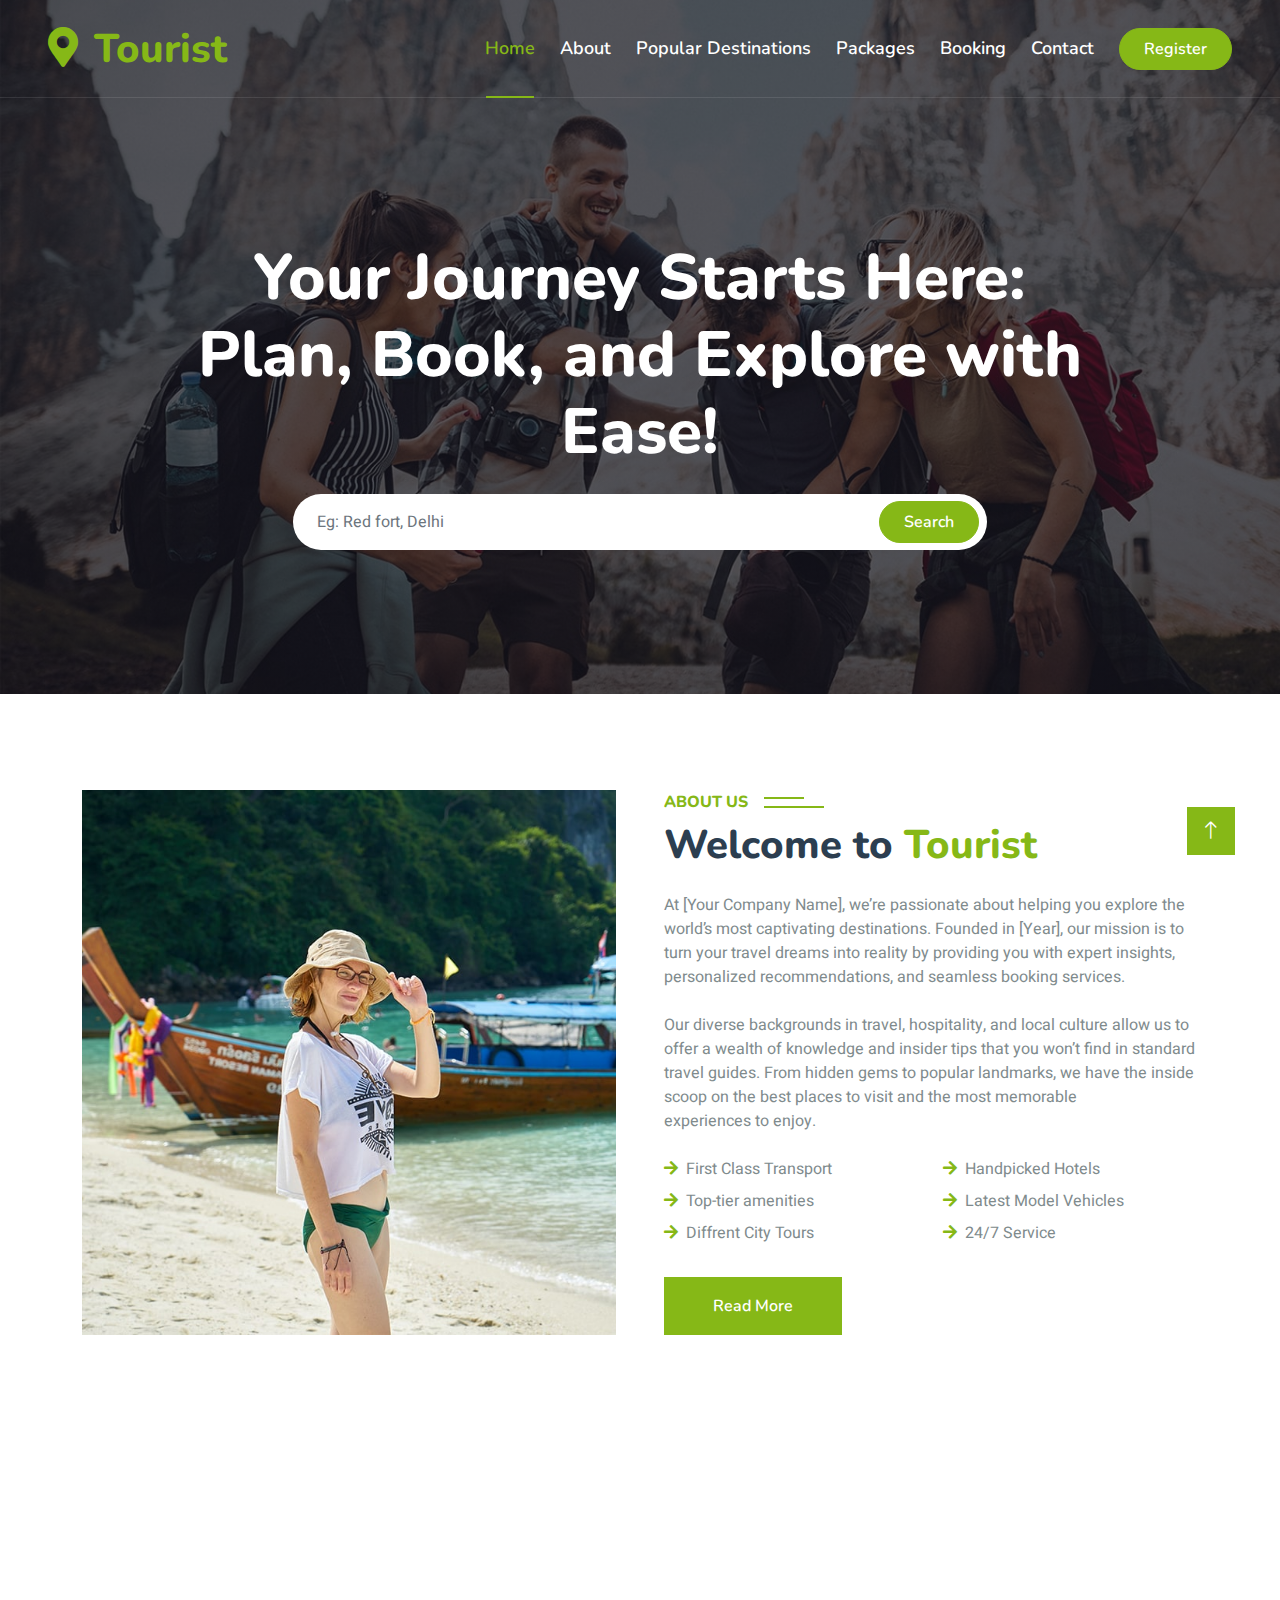
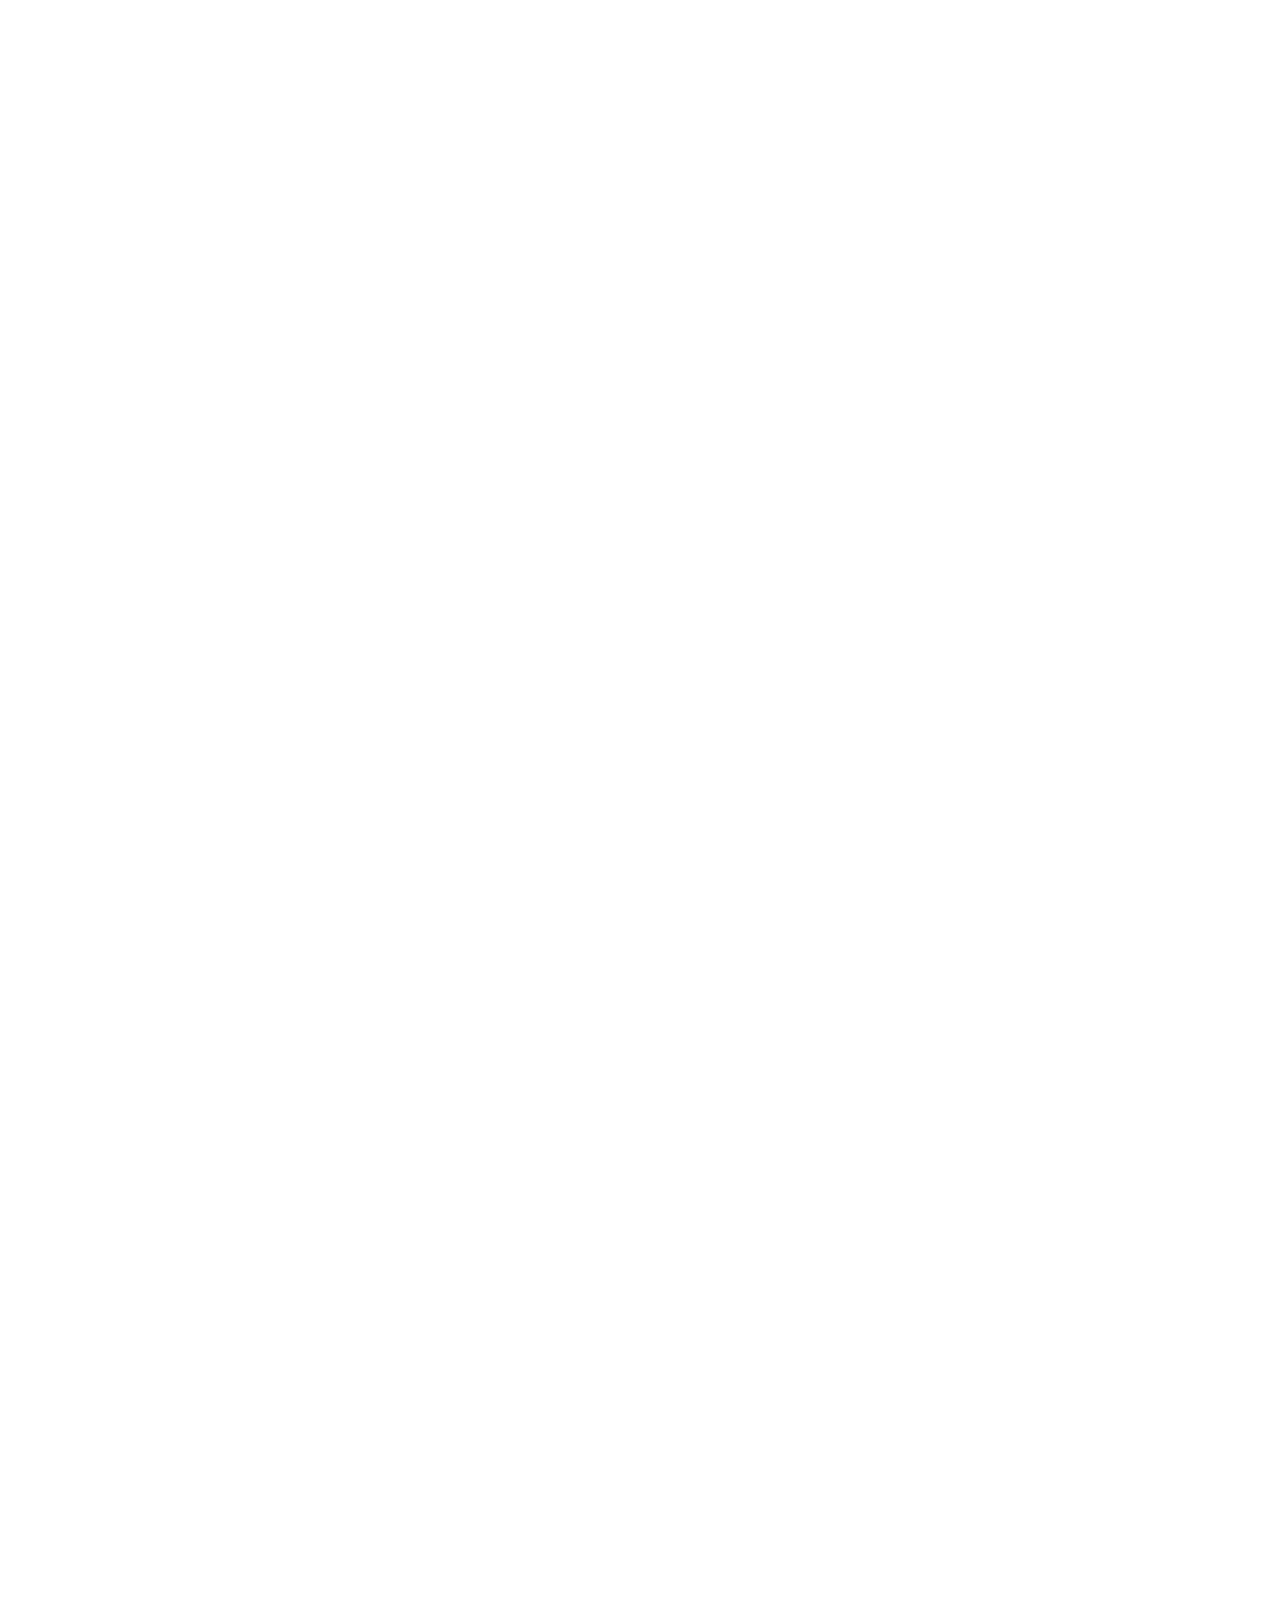
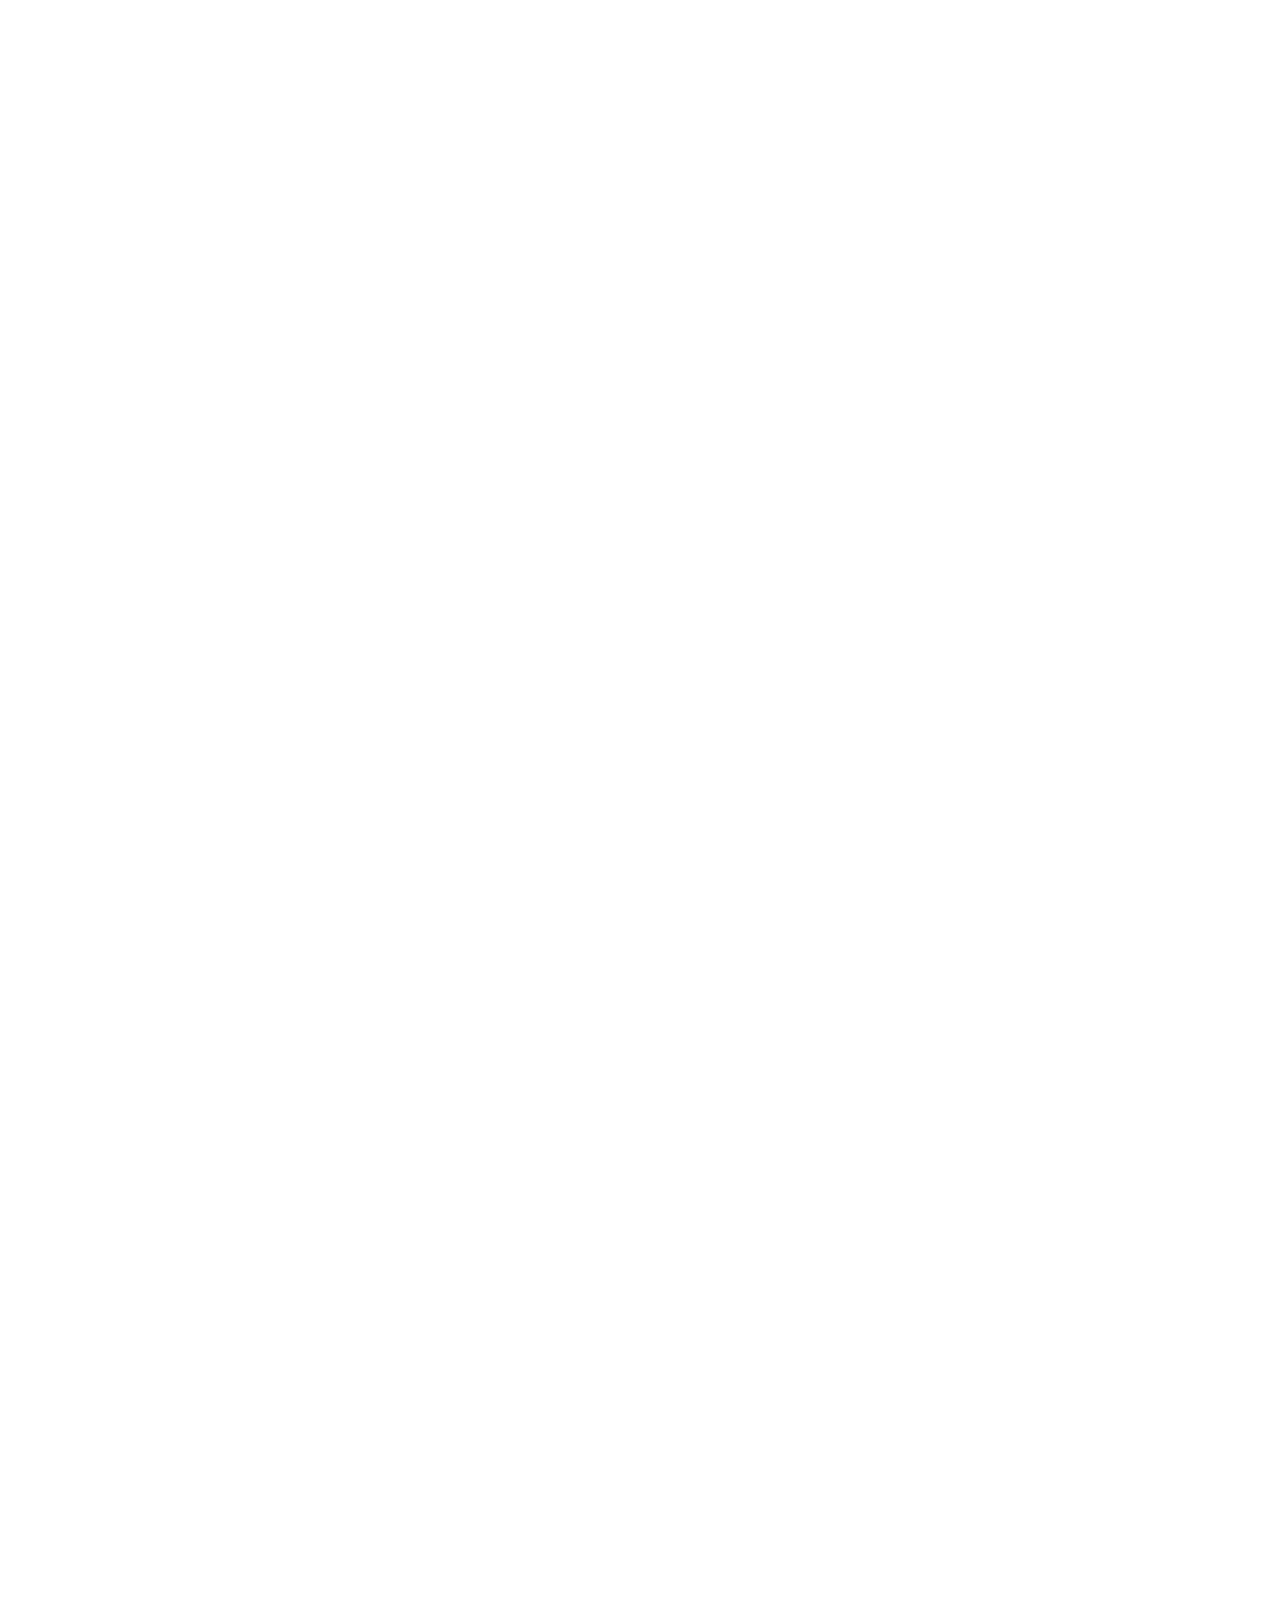
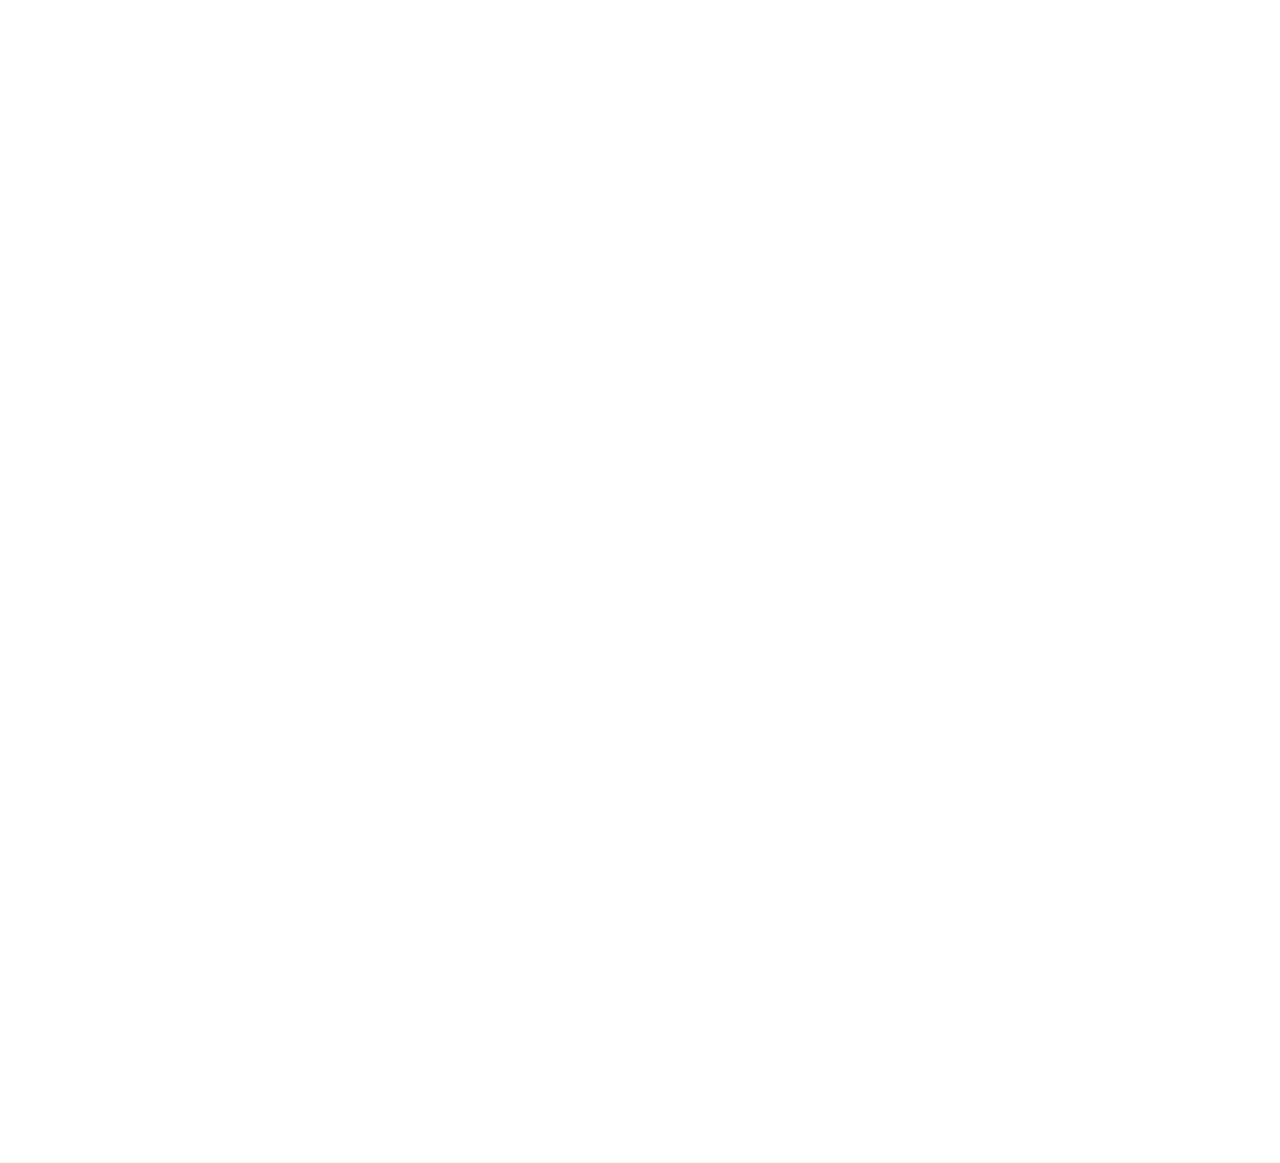
<file: index.html>
<!DOCTYPE html>
<html lang="en">

<head>
    <meta charset="utf-8">
    <title>Tourist - Travel Agency HTML Template</title>
    <meta content="width=device-width, initial-scale=1.0" name="viewport">
    <meta content="" name="keywords">
    <meta content="" name="description">

    <!-- Favicon -->
    <link href="img/favicon.ico" rel="icon">

    <!-- Google Web Fonts -->
    <link rel="preconnect" href="https://fonts.googleapis.com">
    <link rel="preconnect" href="https://fonts.gstatic.com" crossorigin>
    <link href="https://fonts.googleapis.com/css2?family=Heebo:wght@400;500;600&family=Nunito:wght@600;700;800&display=swap" rel="stylesheet">

    <!-- Icon Font Stylesheet -->
    <link href="https://cdnjs.cloudflare.com/ajax/libs/font-awesome/5.10.0/css/all.min.css" rel="stylesheet">
    <link href="https://cdn.jsdelivr.net/npm/bootstrap-icons@1.4.1/font/bootstrap-icons.css" rel="stylesheet">

    <!-- Libraries Stylesheet -->
    <link href="lib/animate/animate.min.css" rel="stylesheet">
    <link href="lib/owlcarousel/assets/owl.carousel.min.css" rel="stylesheet">
    <link href="lib/tempusdominus/css/tempusdominus-bootstrap-4.min.css" rel="stylesheet" />

    <!-- Customized Bootstrap Stylesheet -->
    <link href="css/bootstrap.min.css" rel="stylesheet">

    <!-- Template Stylesheet -->
    <link href="css/style.css" rel="stylesheet">
</head>

<body>
    <!-- Spinner Start -->
    <div id="spinner" class="show bg-white position-fixed translate-middle w-100 vh-100 top-50 start-50 d-flex align-items-center justify-content-center">
        <div class="spinner-border text-primary" style="width: 3rem; height: 3rem;" role="status">
            <span class="sr-only">Loading...</span>
        </div>
    </div>

    <div class="container-fluid position-relative p-0">
        <nav class="navbar navbar-expand-lg navbar-light px-4 px-lg-5 py-3 py-lg-0">
            <a href="" class="navbar-brand p-0">
                <h1 class="text-primary m-0"><i class="fa fa-map-marker-alt me-3"></i>Tourist</h1>
                <!-- <img src="img/logo.png" alt="Logo"> -->
            </a>
            <button class="navbar-toggler" type="button" data-bs-toggle="collapse" data-bs-target="#navbarCollapse">
                <span class="fa fa-bars"></span>
            </button>
            <div class="collapse navbar-collapse" id="navbarCollapse">
                <div class="navbar-nav ms-auto py-0">
                    <a href="#" class="nav-item nav-link active">Home</a>
                    <a href="#about-section" class="nav-item nav-link">About</a>
                    <a href="#destination-section" class="nav-item nav-link">Popular Destinations</a>
                    <a href="#package-section" class="nav-item nav-link">Packages</a>
                    <a href="ticket/ticket.html" class="nav-item nav-link">Booking</a>
                    <a href="#contact-section" class="nav-item nav-link">Contact</a>
                </div>
                <a href="#" class="btn btn-primary rounded-pill py-2 px-4">Register</a>
            </div>
        </nav>

        <div class="container-fluid bg-primary py-5 mb-5 hero-header">
            <div class="container py-5">
                <div class="row justify-content-center py-5">
                    <div class="col-lg-10 pt-lg-5 mt-lg-5 text-center">
                        <h1 class="display-3 text-white mb-3 animated slideInDown">Your Journey Starts Here: Plan, Book, and Explore with Ease!</h1>
                        <p class="fs-4 text-white mb-4 animated slideInDown"></p>
                        <div class="position-relative w-75 mx-auto animated slideInDown">
                            <input class="form-control border-0 rounded-pill w-100 py-3 ps-4 pe-5" type="text" placeholder="Eg: Red fort, Delhi">
                            <button type="button" class="btn btn-primary rounded-pill py-2 px-4 position-absolute top-0 end-0 me-2" style="margin-top: 7px;">Search</button>
                        </div>
                    </div>
                </div>
            </div>
        </div>
    </div>
    <!-- Navbar & Hero End -->


    <!-- About Start -->
    <section id="about-section">
    <div class="container-xxl py-5">
        <div class="container">
            <div class="row g-5">
                <div class="col-lg-6 wow fadeInUp" data-wow-delay="0.1s" style="min-height: 400px;">
                    <div class="position-relative h-100">
                        <img class="img-fluid position-absolute w-100 h-100" src="img/about.jpg" alt="" style="object-fit: cover;">
                    </div>
                </div>
                <div class="col-lg-6 wow fadeInUp" data-wow-delay="0.3s">
                    <h6 class="section-title bg-white text-start text-primary pe-3">About Us</h6>
                    <h1 class="mb-4">Welcome to <span class="text-primary">Tourist</span></h1>
                    <p class="mb-4">At [Your Company Name], we’re passionate about helping you explore the world’s most captivating destinations. Founded in [Year], our mission is to turn your travel dreams into reality by providing you with expert insights, personalized recommendations, and seamless booking services.
                    </p>
                    <p class="mb-4">Our diverse backgrounds in travel, hospitality, and local culture allow us to offer a wealth of knowledge and insider tips that you won’t find in standard travel guides. From hidden gems to popular landmarks, we have the inside scoop on the best places to visit and the most memorable experiences to enjoy.</p>
                    <div class="row gy-2 gx-4 mb-4">
                        <div class="col-sm-6">
                            <p class="mb-0"><i class="fa fa-arrow-right text-primary me-2"></i>First Class Transport</p>
                        </div>
                        <div class="col-sm-6">
                            <p class="mb-0"><i class="fa fa-arrow-right text-primary me-2"></i>Handpicked Hotels</p>
                        </div>
                        <div class="col-sm-6">
                            <p class="mb-0"><i class="fa fa-arrow-right text-primary me-2"></i>Top-tier amenities</p>
                        </div>
                        <div class="col-sm-6">
                            <p class="mb-0"><i class="fa fa-arrow-right text-primary me-2"></i>Latest Model Vehicles</p>
                        </div>
                        <div class="col-sm-6">
                            <p class="mb-0"><i class="fa fa-arrow-right text-primary me-2"></i>Diffrent City Tours</p>
                        </div>
                        <div class="col-sm-6">
                            <p class="mb-0"><i class="fa fa-arrow-right text-primary me-2"></i>24/7 Service</p>
                        </div>
                    </div>
                    <a class="btn btn-primary py-3 px-5 mt-2" href="">Read More</a>
                </div>
            </div>
        </div>
    </div>
</section>

     <section id="destination-section">
    <div class="container-xxl py-5 destination">
        <div class="container">
            <div class="text-center wow fadeInUp" data-wow-delay="0.1s">
                <h6 class="section-title bg-white text-center text-primary px-3">Destination</h6>
                <h1 class="mb-5">Popular Destination</h1>
            </div>
            <div class="row g-3">
                <div class="col-lg-7 col-md-6">
                    <div class="row g-3">
                        <div class="col-lg-12 col-md-12 wow zoomIn" data-wow-delay="0.1s">
                            <a class="position-relative d-block overflow-hidden" href="">
                                <img class="img-fluid" src="img/destination-1.jpg" alt="">
                                <div class="bg-white text-danger fw-bold position-absolute top-0 start-0 m-3 py-1 px-2">30% OFF</div>
                                <div class="bg-white text-primary fw-bold position-absolute bottom-0 end-0 m-3 py-1 px-2">Red fort, Delhi</div>
                            </a>
                        </div>
                        
                        <div class="col-lg-6 col-md-12 wow zoomIn" data-wow-delay="0.3s">
                            <a class="position-relative d-block overflow-hidden" href="">
                                <img class="img-fluid" src="img/destination-2.jpg" alt="">
                                <div class="bg-white text-danger fw-bold position-absolute top-0 start-0 m-3 py-1 px-2">25% OFF</div>
                                <div class="bg-white text-primary fw-bold position-absolute bottom-0 end-0 m-3 py-1 px-2">Taj Mahal, Agra</div>
                            </a>
                        </div>
                        
                        <div class="col-lg-6 col-md-12 wow zoomIn" data-wow-delay="0.5s">
                            <a class="position-relative d-block overflow-hidden" href="">
                                <img class="img-fluid" src="img/destination-3.jpg" alt="">
                                <div class="bg-white text-danger fw-bold position-absolute top-0 start-0 m-3 py-1 px-2">35% OFF</div>
                                <div class="bg-white text-primary fw-bold position-absolute bottom-0 end-0 m-3 py-1 px-2">Amer Fort, Jaipur</div>
                            </a>
                        </div>
                    </div>
                </div>
                <div class="col-lg-5 col-md-6 wow zoomIn position-relative" data-wow-delay="0.7s" style="min-height: 350px;">
                    <a class="position-relative d-block h-100 overflow-hidden" href="">
                        <img class="img-fluid position-absolute w-100 h-100" src="img/destination-5.jpg" alt="" style="object-fit: cover; object-position: center;">
                        <div class="bg-white text-danger fw-bold position-absolute top-0 start-0 m-3 py-1 px-2">20% OFF</div>

                        <div class="bg-white text-primary fw-bold position-absolute bottom-0 end-0 m-3 py-1 px-2">kerala</div>

                        <div class="bg-white text-primary fw-bold position-absolute bottom-0 end-0 m-3 py-1 px-2">Parliament</div>

                    </a>
                </div>
                
            </div>
        </div>
    </div>
</section>


     <section id="package-section">
    <div class="container-xxl py-5">
        <div class="container">
            <div class="text-center wow fadeInUp" data-wow-delay="0.1s">
                <h6 class="section-title bg-white text-center text-primary px-3">Packages</h6>
                <h1 class="mb-5">Awesome Packages</h1>
            </div>
            <div class="row g-4 justify-content-center">
                <div class="col-lg-4 col-md-6 wow fadeInUp" data-wow-delay="0.1s">
                    <div class="package-item">
                        <div class="overflow-hidden">
<<<<<<< HEAD
                            <img class="img-fluid" src="img/jaipur.webp" alt="">
=======
                            <img class="img-fluid" src="img/jai2.jpg" alt="">
>>>>>>> 29586b59f8b2e9143f0f2f610bda5355ac98baf6
                        </div>
                        <div class="d-flex border-bottom">
                            <small class="flex-fill text-center border-end py-2"><i class="fa fa-map-marker-alt text-primary me-2"></i>
                                Jaipur</small>
                            <small class="flex-fill text-center border-end py-2"><i class="fa fa-calendar-alt text-primary me-2"></i>3 days</small>
                            <small class="flex-fill text-center py-2"><i class="fa fa-user text-primary me-2"></i>2 Person</small>
                        </div>
                        <div class="text-center p-4">
<<<<<<< HEAD
                            <h3 class="mb-0">Min ₹6,500.00</h3>
=======

                            <h3 class="mb-0">₹ 6,500.00
                            </h3>
                         
                            <h3 class="mb-0">Min ₹6,500.00</h3>


>>>>>>> 29586b59f8b2e9143f0f2f610bda5355ac98baf6
                            <div class="mb-3">
                                <small class="fa fa-star text-primary"></small>
                                <small class="fa fa-star text-primary"></small>
                                <small class="fa fa-star text-primary"></small>
                                <small class="fa fa-star text-primary"></small>
                                <small class="fa fa-star text-primary"></small>
                            </div>
                            <p>Jaipur, the Pink City, is renowned for its royal architecture, vibrant culture, historic forts, and traditional craftsmanship.</p>
                            <div class="d-flex justify-content-center mb-2">
                                <a href="Bootstrap file/jai.html" class="btn btn-sm btn-primary px-3 border-end" style="border-radius: 30px 0 0 30px;">Read More</a>
                                <a href="#" class="btn btn-sm btn-primary px-3" style="border-radius: 0 30px 30px 0;">Book Now</a>
                            </div>
                        </div>
                    </div>
                </div>
                <div class="col-lg-4 col-md-6 wow fadeInUp" data-wow-delay="0.3s">
                    <div class="package-item">
                        <div class="overflow-hidden">
                            <img class="img-fluid" src="img/ked.jpg" alt="">
                        </div>
                        <div class="d-flex border-bottom">
                            <small class="flex-fill text-center border-end py-2"><i class="fa fa-map-marker-alt text-primary me-2"></i>Kedarnath</small>
                            <small class="flex-fill text-center border-end py-2"><i class="fa fa-calendar-alt text-primary me-2"></i>3 days</small>
                            <small class="flex-fill text-center py-2"><i class="fa fa-user text-primary me-2"></i>2 Person</small>
                        </div>
                        <div class="text-center p-4">
                            <h3 class="mb-0">Min ₹5,000.00</h3>
                            <div class="mb-3">
                                <small class="fa fa-star text-primary"></small>
                                <small class="fa fa-star text-primary"></small>
                                <small class="fa fa-star text-primary"></small>
                                <small class="fa fa-star text-primary"></small>
                                <small class="fa fa-star text-primary"></small>
                            </div>
                            <p>The state is located in the southwest corner of India. Karnataka and Tamil Nadu bound it on north, east and south and on east by the Arabian Sea.</p>
                            <div class="d-flex justify-content-center mb-2">
                                <a href="Bootstrap file/ked.html" class="btn btn-sm btn-primary px-3 border-end" style="border-radius: 30px 0 0 30px;">Read More</a>
                                <a href="#" class="btn btn-sm btn-primary px-3" style="border-radius: 0 30px 30px 0;">Book Now</a>
                            </div>
                        </div>
                    </div>
                </div>
                <div class="col-lg-4 col-md-6 wow fadeInUp" data-wow-delay="0.5s">
                    <div class="package-item">
                        <div class="overflow-hidden">
                            <img class="img-fluid" src="img/ram-temple.jpg" alt="">
                        </div>
                        <div class="d-flex border-bottom">
                            <small class="flex-fill text-center border-end py-2"><i class="fa fa-map-marker-alt text-primary me-2"></i>Ayodhya</small>
                            <small class="flex-fill text-center border-end py-2"><i class="fa fa-calendar-alt text-primary me-2"></i>3 days</small>
                            <small class="flex-fill text-center py-2"><i class="fa fa-user text-primary me-2"></i>2 Person</small>
                        </div>
                        <div class="text-center p-4">
                            <h3 class="mb-0">Min ₹6,500.00</h3>
                            <div class="mb-3">
                                <small class="fa fa-star text-primary"></small>
                                <small class="fa fa-star text-primary"></small>
                                <small class="fa fa-star text-primary"></small>
                                <small class="fa fa-star text-primary"></small>
                                <small class="fa fa-star text-primary"></small>
                            </div>
                            <p>Maharashtra is also famous for its culture and beauty. The ancient cave paintings found at Ajanta and Ellora are UNESCO World Heritage sites and popular tourist destinations.</p>
                            <div class="d-flex justify-content-center mb-2">
                                <a href="Bootstrap file/ayodhya.html" class="btn btn-sm btn-primary px-3 border-end" style="border-radius: 30px 0 0 30px;">Read More</a>
                                <a href="booking.html" class="btn btn-sm btn-primary px-3" style="border-radius: 0 30px 30px 0;">Book Now</a>
                            </div>
                        </div>
                    </div>
                </div>
            </div>
        </div>
    </div>
</section>


    <div class="container-xxl py-5">
        <div class="container">
            <div class="text-center pb-4 wow fadeInUp" data-wow-delay="0.1s">
                <h6 class="section-title bg-white text-center text-primary px-3">Process</h6>
                <h1 class="mb-5">3 Easy Steps</h1>
            </div>
            <div class="row gy-5 gx-4 justify-content-center">
                <div class="col-lg-4 col-sm-6 text-center pt-4 wow fadeInUp" data-wow-delay="0.1s">
                    <div class="position-relative border border-primary pt-5 pb-4 px-4">
                        <div class="d-inline-flex align-items-center justify-content-center bg-primary rounded-circle position-absolute top-0 start-50 translate-middle shadow" style="width: 100px; height: 100px;">
                            <i class="fa fa-globe fa-3x text-white"></i>
                        </div>
                        <h5 class="mt-4">Choose A Destination</h5>
                        <hr class="w-25 mx-auto bg-primary mb-1">
                        <hr class="w-50 mx-auto bg-primary mt-0">
                        <p class="mb-0">Find Your Perfect Destination: From Beaches to Mountains
            
                            </p>
                    </div>
                </div>
                <div class="col-lg-4 col-sm-6 text-center pt-4 wow fadeInUp" data-wow-delay="0.3s">
                    <div class="position-relative border border-primary pt-5 pb-4 px-4">
                        <div class="d-inline-flex align-items-center justify-content-center bg-primary rounded-circle position-absolute top-0 start-50 translate-middle shadow" style="width: 100px; height: 100px;">
                            <i class="fa fa-dollar-sign fa-3x text-white"></i>
                        </div>
                        <h5 class="mt-4">Pay Online</h5>
                        <hr class="w-25 mx-auto bg-primary mb-1">
                        <hr class="w-50 mx-auto bg-primary mt-0">
                        <p class="mb-0">Would you like to integrate information about payment methods or offers into this section</p>
                    </div>
                </div>
                <div class="col-lg-4 col-sm-6 text-center pt-4 wow fadeInUp" data-wow-delay="0.5s">
                    <div class="position-relative border border-primary pt-5 pb-4 px-4">
                        <div class="d-inline-flex align-items-center justify-content-center bg-primary rounded-circle position-absolute top-0 start-50 translate-middle shadow" style="width: 100px; height: 100px;">
                            <i class="fa fa-plane fa-3x text-white"></i>
                        </div>
                        <h5 class="mt-4">Fly Today</h5>
                        <hr class="w-25 mx-auto bg-primary mb-1">
                        <hr class="w-50 mx-auto bg-primary mt-0">
                        <p class="mb-0">Spontaneous travel just got easier! Whether you're jetting off for a last-minute getaway, heading to a business meeting:</p>
                    </div>
                </div>
            </div>
        </div>
    </div>
    <!-- Process Start -->


    <!-- Team Start -->
    <div class="container-xxl py-5">
        <div class="container">
            <div class="text-center wow fadeInUp" data-wow-delay="0.1s">
                <h6 class="section-title bg-white text-center text-primary px-3">Travel Guide</h6>
                <h1 class="mb-5">Meet Our Team</h1>
            </div>
            <div class="row g-4">
                <div class="col-lg-3 col-md-6 wow fadeInUp" data-wow-delay="0.1s">
                    <div class="team-item">
                        <div class="overflow-hidden">
                            <img class="img-fluid" src="img/nithesh.png" alt="">
                        </div>
                        <div class="position-relative d-flex justify-content-center" style="margin-top: -19px;">
                            <a class="btn btn-square mx-1" href=""><i class="fab fa-facebook-f"></i></a>
                            <a class="btn btn-square mx-1" href=""><i class="fab fa-twitter"></i></a>
                            <a class="btn btn-square mx-1" href=""><i class="fab fa-instagram"></i></a>
                        </div>
                        <div class="text-center p-4">
                            <h5 class="mb-0">Full Name</h5>
                            <small>Designation</small>
                        </div>
                    </div>
                    <div class="team-item">
                        <div class="overflow-hidden">
                            <img class="img-fluid" src="img/mahi.jpeg" alt="">
                        </div>
                        <div class="position-relative d-flex justify-content-center" style="margin-top: -19px;">
                            <a class="btn btn-square mx-1" href=""><i class="fab fa-facebook-f"></i></a>
                            <a class="btn btn-square mx-1" href=""><i class="fab fa-twitter"></i></a>
                            <a class="btn btn-square mx-1" href=""><i class="fab fa-instagram"></i></a>
                        </div>
                        <div class="text-center p-4">
                            <h5 class="mb-0">Full Name</h5>
                            <small>Designation</small>
                        </div>
                    </div>
                </div>
                <div class="col-lg-3 col-md-6 wow fadeInUp" data-wow-delay="0.3s">
                    <div class="team-item">
                        <div class="overflow-hidden">
                            <img class="img-fluid" src="img/madhav.png" alt="">
                        </div>
                        <div class="position-relative d-flex justify-content-center" style="margin-top: -19px;">
                            <a class="btn btn-square mx-1" href=""><i class="fab fa-facebook-f"></i></a>
                            <a class="btn btn-square mx-1" href=""><i class="fab fa-twitter"></i></a>
                            <a class="btn btn-square mx-1" href=""><i class="fab fa-instagram"></i></a>
                        </div>
                        <div class="text-center p-4">
                            <h5 class="mb-0">Full Name</h5>
                            <small>Designation</small>
                        </div>
                        <div class="team-item">
                            <div class="overflow-hidden">
                                <img class="img-fluid" src="img/piyush_.jpg" alt="">
                            </div>
                            <div class="position-relative d-flex justify-content-center" style="margin-top: -19px;">
                                <a class="btn btn-square mx-1" href=""><i class="fab fa-facebook-f"></i></a>
                                <a class="btn btn-square mx-1" href=""><i class="fab fa-twitter"></i></a>
                                <a class="btn btn-square mx-1" href=""><i class="fab fa-instagram"></i></a>
                            </div>
                            <div class="text-center p-4">
                                <h5 class="mb-0">Full Name</h5>
                                <small>Designation</small>
                            </div>
                        </div>
                    </div>
                </div>
                <div class="col-lg-3 col-md-6 wow fadeInUp" data-wow-delay="0.5s">
                    <div class="team-item">
                        <div class="overflow-hidden">
                            <img class="img-fluid" src="img/mohit.png" alt="">
                        </div>
                        <div class="position-relative d-flex justify-content-center" style="margin-top: -19px;">
                            <a class="btn btn-square mx-1" href=""><i class="fab fa-facebook-f"></i></a>
                            <a class="btn btn-square mx-1" href=""><i class="fab fa-twitter"></i></a>
                            <a class="btn btn-square mx-1" href=""><i class="fab fa-instagram"></i></a>
                        </div>
                        <div class="text-center p-4">
                            <h5 class="mb-0">Full Name</h5>
                            <small>Designation</small>
                        </div>
                    </div>
                    <div class="team-item">
                        <div class="overflow-hidden">
                            <img class="img-fluid" src="img/mus.jpeg" alt="">
                        </div>
                        <div class="position-relative d-flex justify-content-center" style="margin-top: -19px;">
                            <a class="btn btn-square mx-1" href=""><i class="fab fa-facebook-f"></i></a>
                            <a class="btn btn-square mx-1" href=""><i class="fab fa-twitter"></i></a>
                            <a class="btn btn-square mx-1" href=""><i class="fab fa-instagram"></i></a>
                        </div>
                        <div class="text-center p-4">
                            <h5 class="mb-0">Full Name</h5>
                            <small>Designation</small>
                        </div>
                    </div>
                </div>
            </div>
        </div>
    </div>
    <!-- Team End -->

    <!-- contact start -->
     <section id="contact-section">
    <div class="text-center wow fadeInUp" data-wow-delay="0.1s">
        <h6 class="section-title bg-white text-center text-primary px-3">Contact Us</h6>
        <h1 class="mb-5">Contact For Any Query</h1>
    </div>
    <div class="row">
        <!-- Google Maps Embed -->
        <div class="col-lg-6 col-md-12 wow fadeInUp" data-wow-delay="0.3s">
            <iframe class="position-relative rounded w-100 h-100"
                src="https://www.google.com/maps/embed?pb=!1m18!1m12!1m3!1d3558398.982556706!2d74.49600474078088!3d26.91243351894853!2m3!1f0!2f0!3f0!3m2!1i1024!2i768!4f13.1!3m3!1m2!1s0x396db5d91967f4a1%3A0x6d2364ac1ffebba!2sJaipur%2C%20Rajasthan%2C%20India!5e0!3m2!1sen!2sbd!4v1693949142344!5m2!1sen!2sbd"
                frameborder="0" style="min-height: 400px; border:0;" allowfullscreen="" aria-hidden="false"
                tabindex="0"></iframe>
        </div>
    
        <!-- Contact Form -->
        <div class="col-lg-6 col-md-12 wow fadeInUp" data-wow-delay="0.5s">
            <form>
                <div class="row g-3">
                    <div class="col-md-6">
                        <div class="form-floating">
                            <input type="text" class="form-control" id="name" placeholder="Your Name">
                            <label for="name">Your Name</label>
                        </div>
                    </div>
                    <div class="col-md-6">
                        <div class="form-floating">
                            <input type="email" class="form-control" id="email" placeholder="Your Email">
                            <label for="email">Your Email</label>
                        </div>
                    </div>
                    <div class="col-12">
                        <div class="form-floating">
                            <input type="text" class="form-control" id="subject" placeholder="Subject">
                            <label for="subject">Subject</label>
                        </div>
                    </div>
                    <div class="col-12">
                        <div class="form-floating">
                            <textarea class="form-control" placeholder="Leave a message here" id="message" style="height: 150px"></textarea>
                            <label for="message">Message</label>
                        </div>
                    </div>
                    <div class="col-12">
                        <button class="btn btn-primary w-100 py-3" type="submit">Send Message</button>
                    </div>
                </div>
            </form>
        </div>
    </div>
</section>

    <div class="container-fluid bg-dark text-light footer pt-5 mt-5 wow fadeIn" data-wow-delay="0.1s">
        <div class="container py-5">
            <div class="row g-5">
                <div class="col-lg-3 col-md-6">
                    <h4 class="text-white mb-3">Company</h4>
                    <a class="btn btn-link" href="">About Us</a>
                    <a class="btn btn-link" href="">Contact Us</a>
                    <a class="btn btn-link" href="">Privacy Policy</a>
                    <a class="btn btn-link" href="">Terms & Condition</a>
                    <a class="btn btn-link" href="">FAQs & Help</a>
                </div>
                <div class="col-lg-3 col-md-6">
                    <h4 class="text-white mb-3">Contact</h4>
                    <p class="mb-2"><i class="fa fa-map-marker-alt me-3"></i>SP-40 Arya College of Engineering</p>
                    <p class="mb-2"><i class="fa fa-phone-alt me-3"></i>+91 9876543210</p>
                    <p class="mb-2"><i class="fa fa-envelope me-3"></i>info@arya.com</p>
                    <div class="d-flex pt-2">
                        <a class="btn btn-outline-light btn-social" href=""><i class="fab fa-twitter"></i></a>
                        <a class="btn btn-outline-light btn-social" href=""><i class="fab fa-facebook-f"></i></a>
                        <a class="btn btn-outline-light btn-social" href=""><i class="fab fa-youtube"></i></a>
                        <a class="btn btn-outline-light btn-social" href=""><i class="fab fa-linkedin-in"></i></a>
                    </div>
                </div>
                

            </div>
        </div>
        <div class="container">
            <div class="copyright">
                <div class="row">
                    <div class="col-md-6 text-center text-md-start mb-3 mb-md-0">
                        &copy; <a class="border-bottom" href="#">Your Site Name</a>, All Right Reserved.

                        <!--/*** This template is free as long as you keep the footer author’s credit link/attribution link/backlink. If you'd like to use the template without the footer author’s credit link/attribution link/backlink, you can purchase the Credit Removal License from "https://htmlcodex.com/credit-removal". Thank you for your support. ***/-->
                        Designed By <a class="border-bottom" href="https://htmlcodex.com">HTML Codex</a>
                    </div>
                    <div class="col-md-6 text-center text-md-end">
                        <div class="footer-menu">
                            <a href="">Home</a>
                            <a href="">Cookies</a>
                            <a href="">Help</a>
                            <a href="">FQAs</a>
                        </div>
                    </div>
                </div>
            </div>
        </div>
    </div>
    <!-- Footer End -->


    <!-- Back to Top -->
    <a href="#" class="btn btn-lg btn-primary btn-lg-square back-to-top"><i class="bi bi-arrow-up"></i></a>


    <!-- JavaScript Libraries -->
    <script src="https://code.jquery.com/jquery-3.4.1.min.js"></script>
    <script src="https://cdn.jsdelivr.net/npm/bootstrap@5.0.0/dist/js/bootstrap.bundle.min.js"></script>
    <script src="lib/wow/wow.min.js"></script>
    <script src="lib/easing/easing.min.js"></script>
    <script src="lib/waypoints/waypoints.min.js"></script>
    <script src="lib/owlcarousel/owl.carousel.min.js"></script>
    <script src="lib/tempusdominus/js/moment.min.js"></script>
    <script src="lib/tempusdominus/js/moment-timezone.min.js"></script>
    <script src="lib/tempusdominus/js/tempusdominus-bootstrap-4.min.js"></script>

    <!-- Template Javascript -->
    <script src="js/main.js"></script>
</body>

</html>
</file>
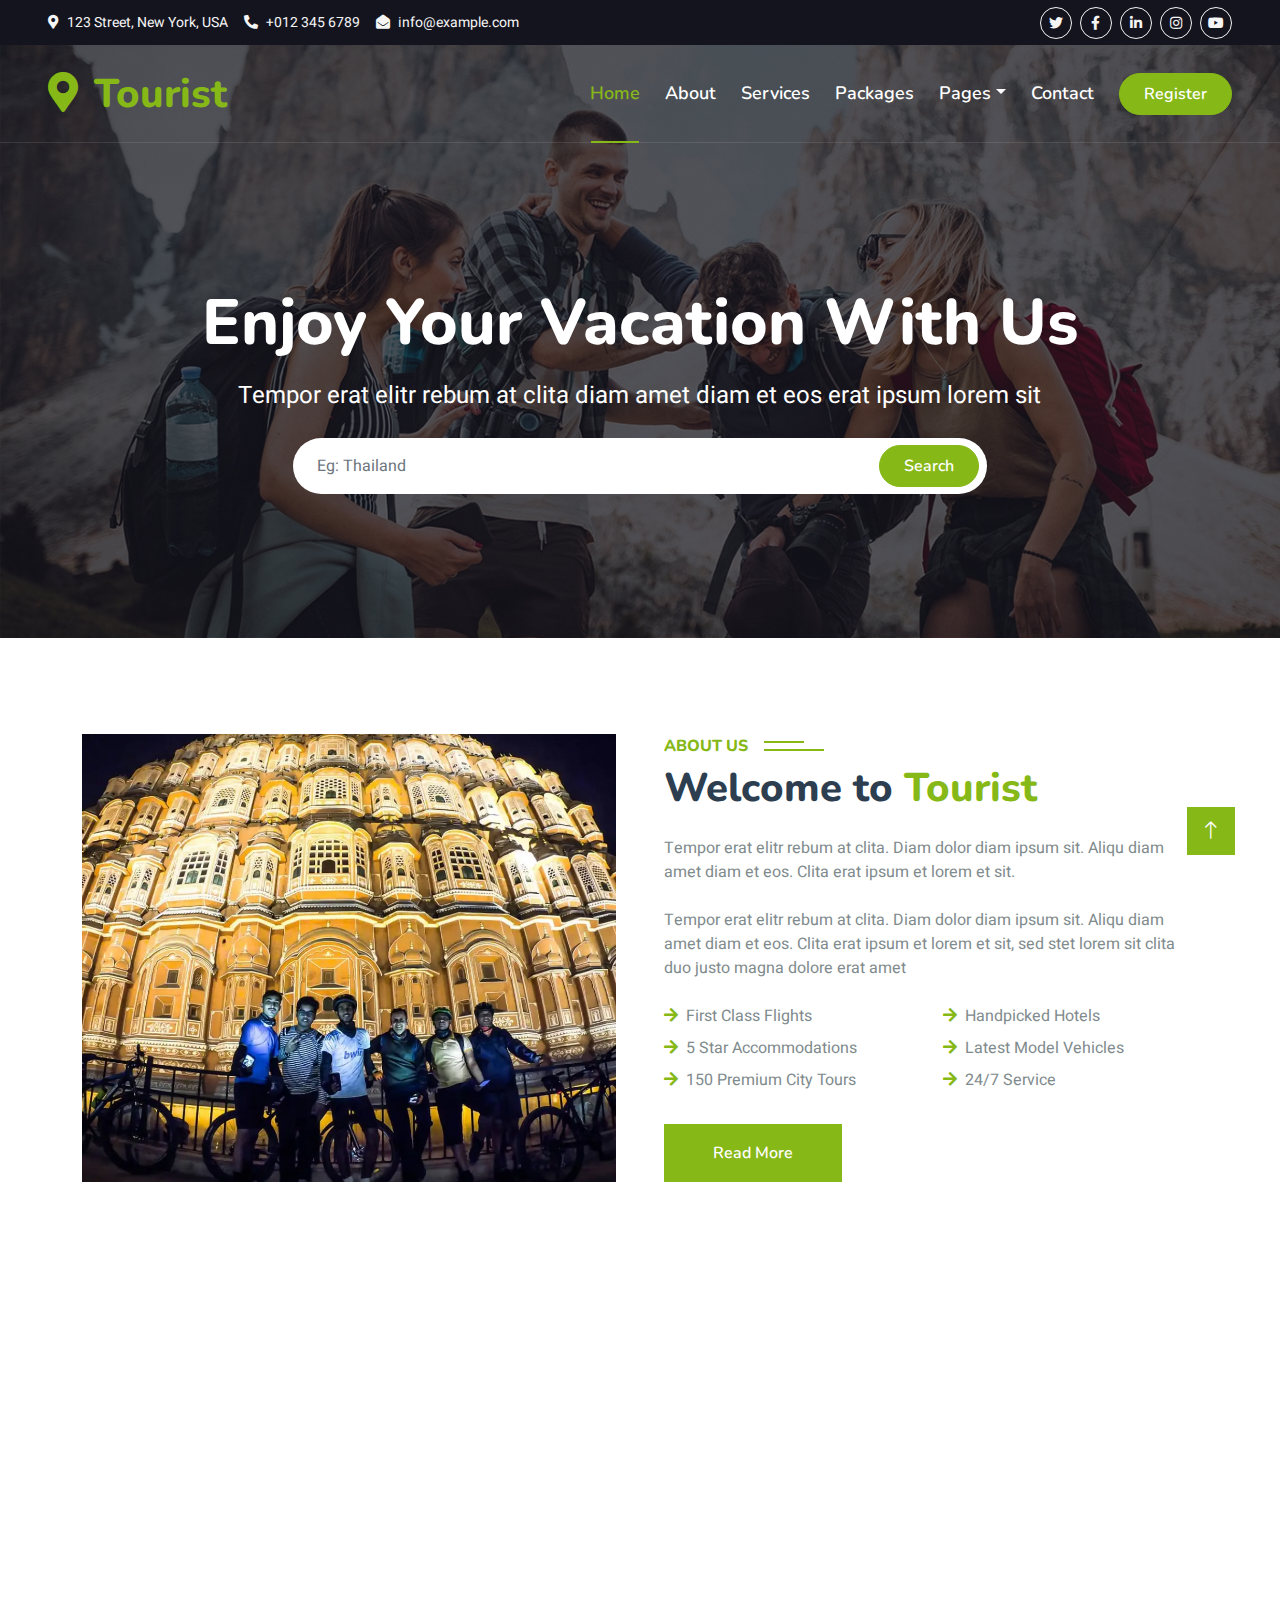
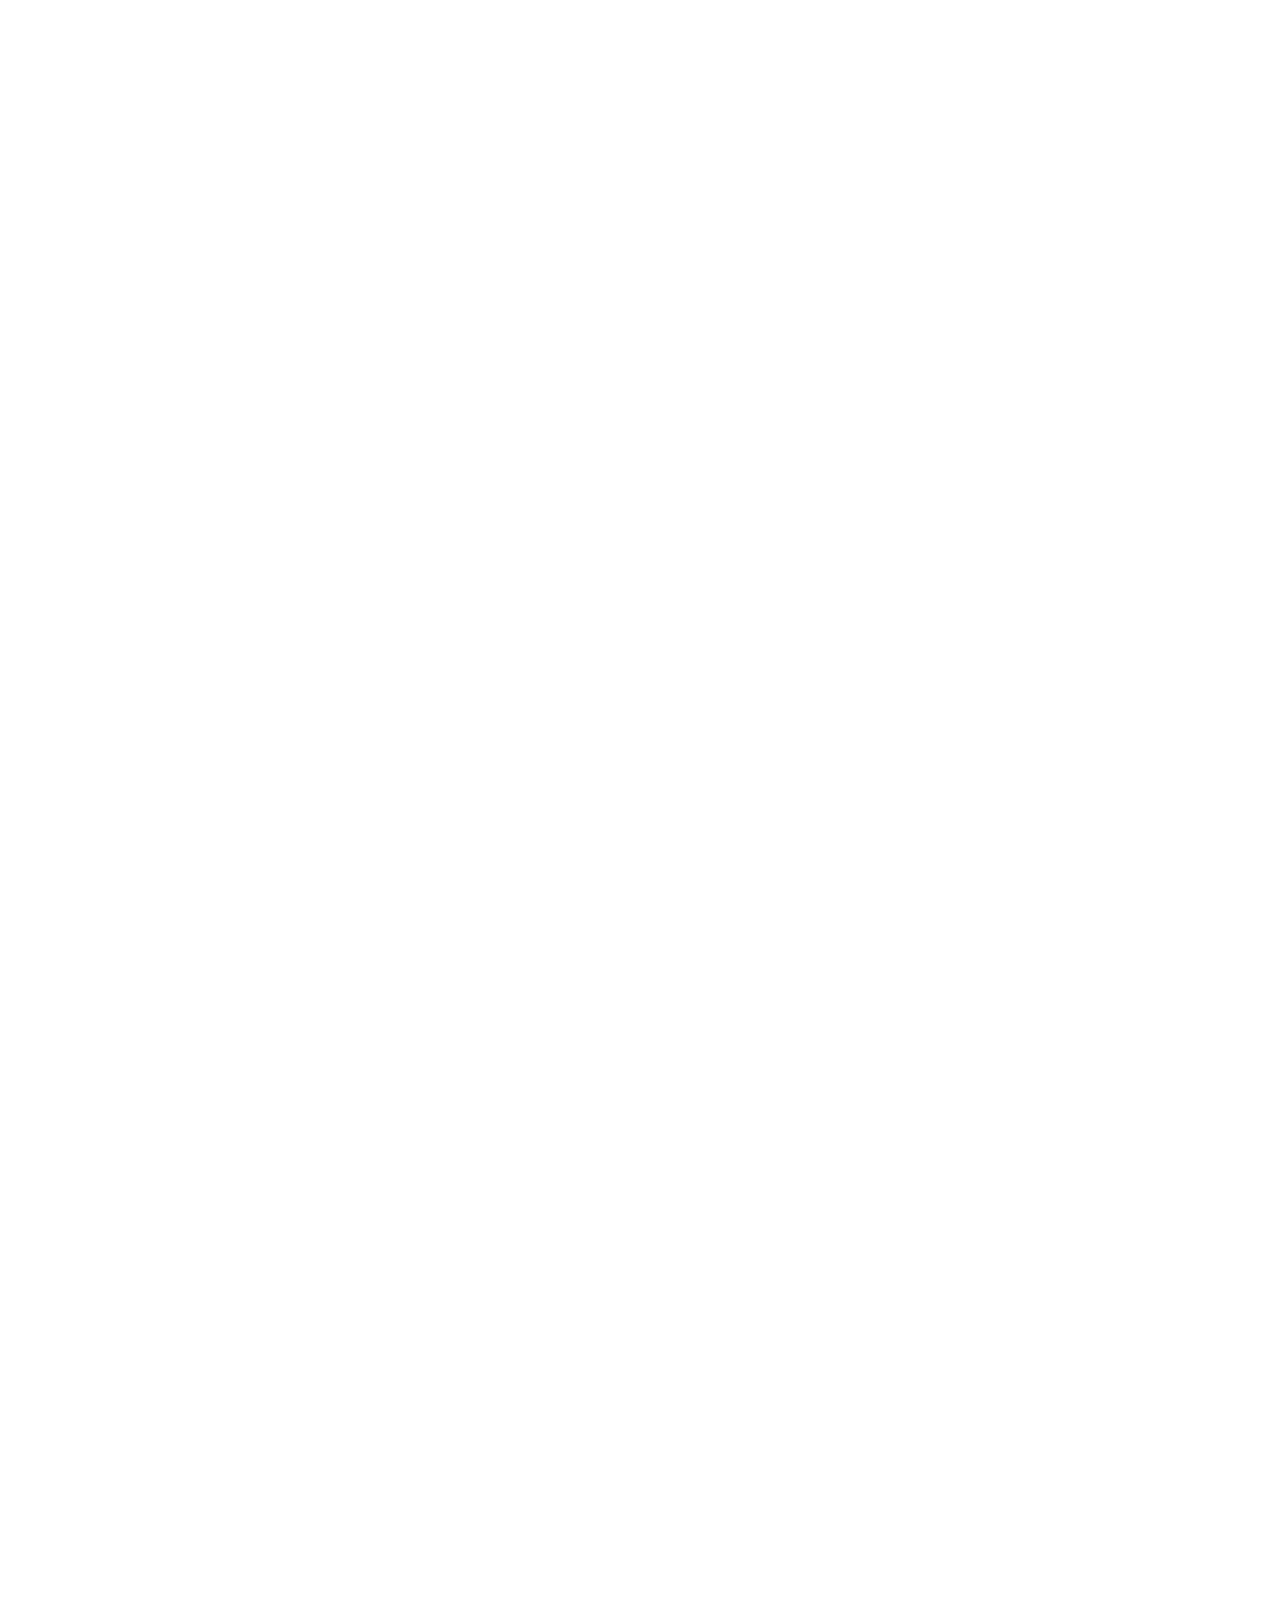
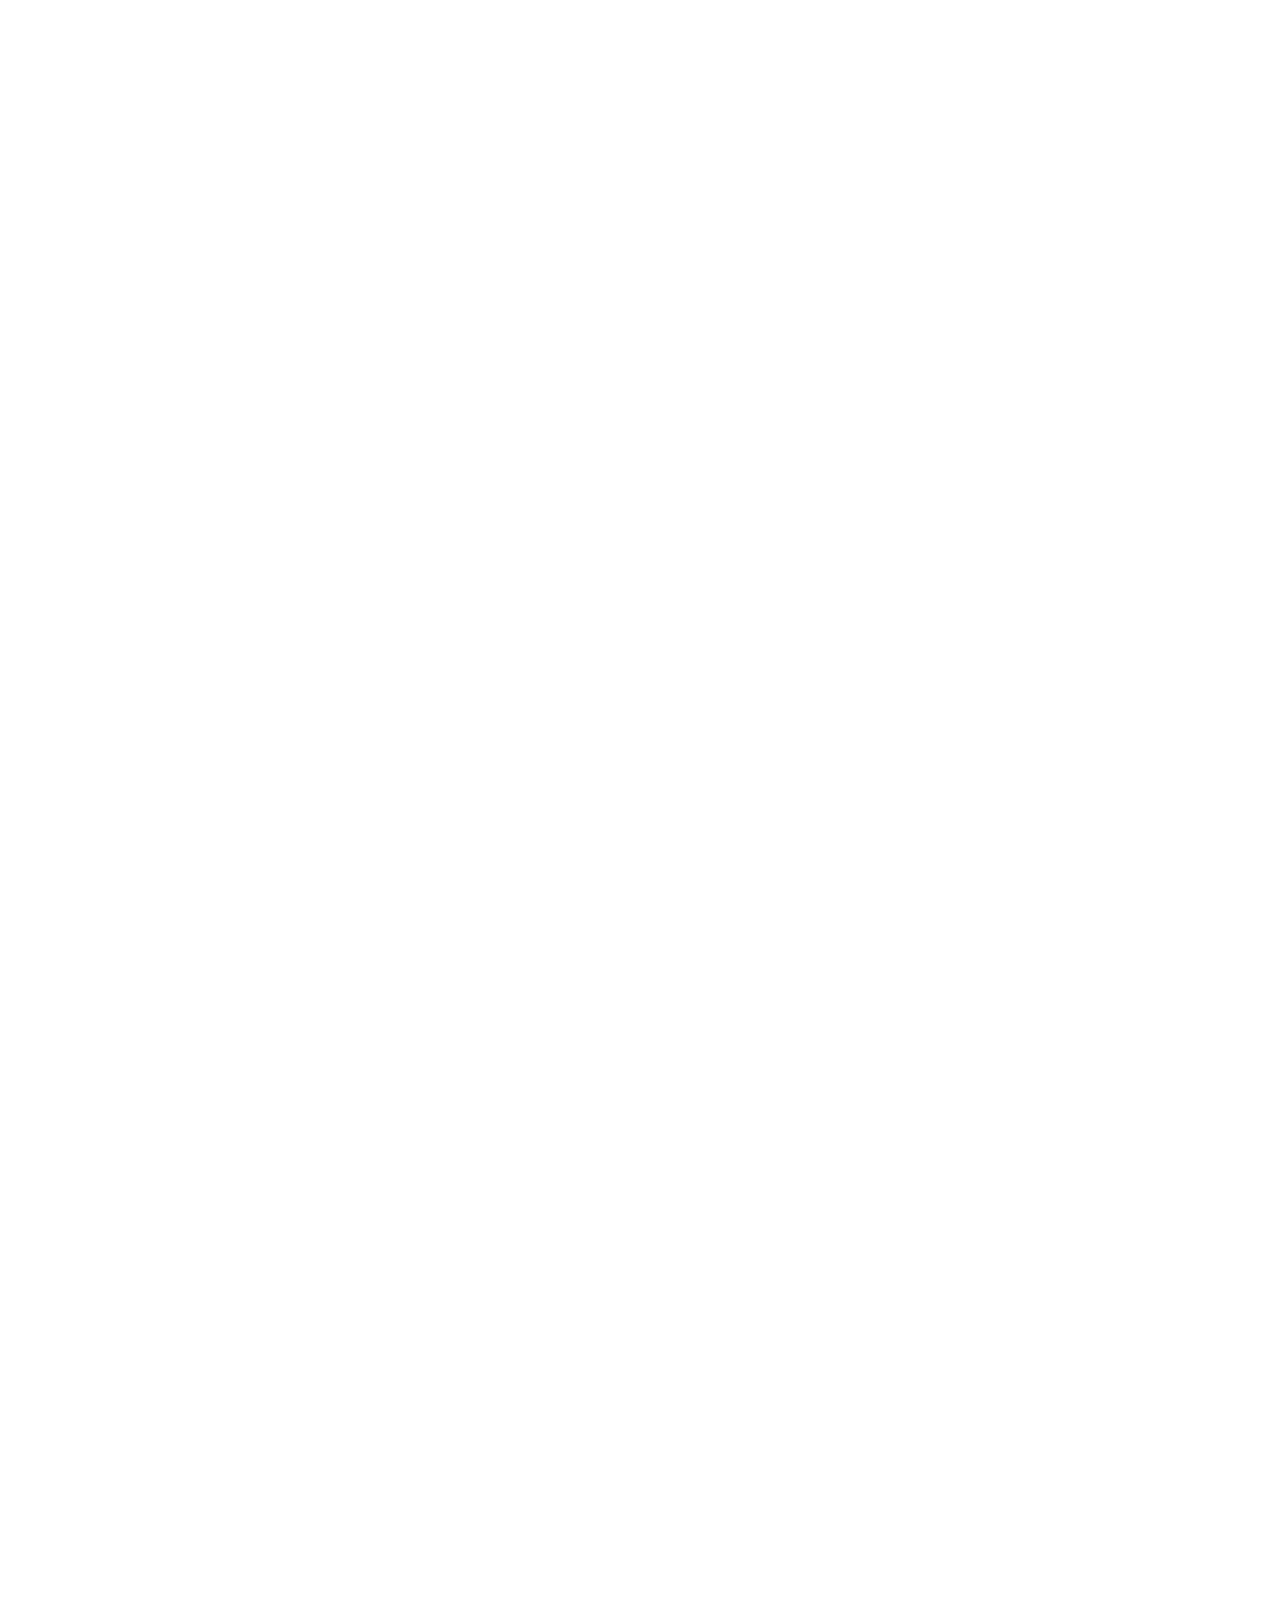
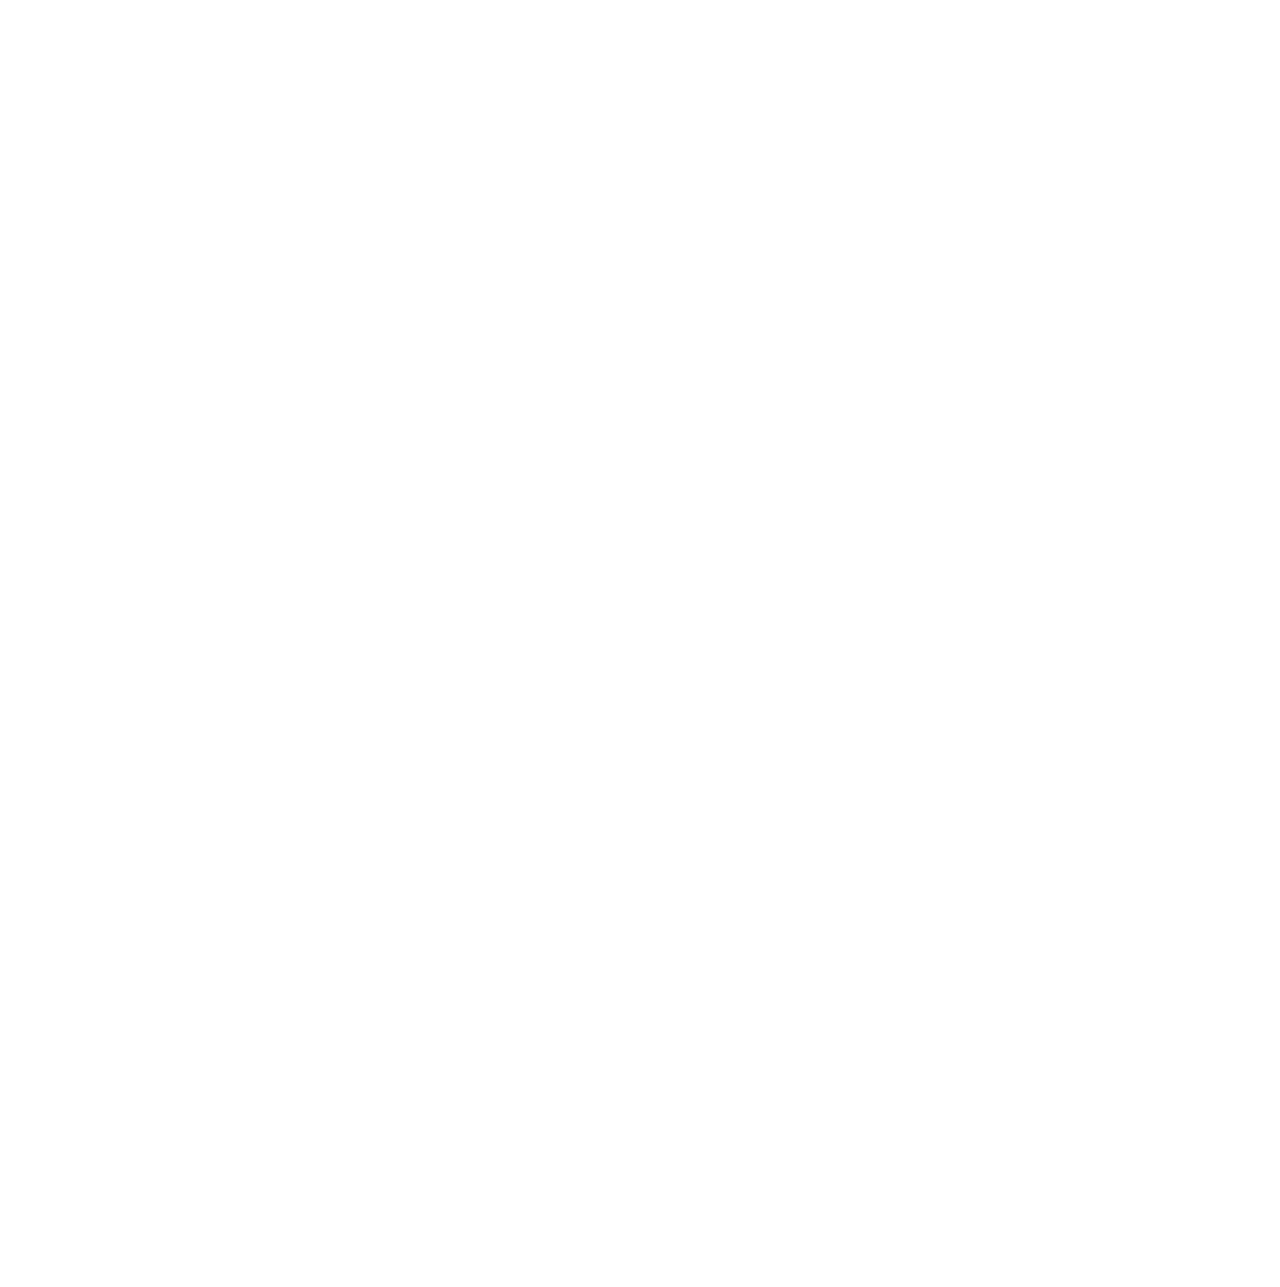
<file: travel-agency-html-template/index.html>
<!DOCTYPE html>
<html lang="en">

<head>
    <meta charset="utf-8">
    <title>Tourist - Travel Agency HTML Template</title>
    <meta content="width=device-width, initial-scale=1.0" name="viewport">
    <meta content="" name="keywords">
    <meta content="" name="description">

    <!-- Favicon -->
    <link href="img/favicon.ico" rel="icon">

    <!-- Google Web Fonts -->
    <link rel="preconnect" href="https://fonts.googleapis.com">
    <link rel="preconnect" href="https://fonts.gstatic.com" crossorigin>
    <link href="https://fonts.googleapis.com/css2?family=Heebo:wght@400;500;600&family=Nunito:wght@600;700;800&display=swap" rel="stylesheet">

    <!-- Icon Font Stylesheet -->
    <link href="https://cdnjs.cloudflare.com/ajax/libs/font-awesome/5.10.0/css/all.min.css" rel="stylesheet">
    <link href="https://cdn.jsdelivr.net/npm/bootstrap-icons@1.4.1/font/bootstrap-icons.css" rel="stylesheet">

    <!-- Libraries Stylesheet -->
    <link href="lib/animate/animate.min.css" rel="stylesheet">
    <link href="lib/owlcarousel/assets/owl.carousel.min.css" rel="stylesheet">
    <link href="lib/tempusdominus/css/tempusdominus-bootstrap-4.min.css" rel="stylesheet" />

    <!-- Customized Bootstrap Stylesheet -->
    <link href="css/bootstrap.min.css" rel="stylesheet">

    <!-- Template Stylesheet -->
    <link href="css/style.css" rel="stylesheet">
</head>

<body>
    <!-- Spinner Start -->
    <div id="spinner" class="show bg-white position-fixed translate-middle w-100 vh-100 top-50 start-50 d-flex align-items-center justify-content-center">
        <div class="spinner-border text-primary" style="width: 3rem; height: 3rem;" role="status">
            <span class="sr-only">Loading...</span>
        </div>
    </div>
    <!-- Spinner End -->


    <!-- Topbar Start -->
    <div class="container-fluid bg-dark px-5 d-none d-lg-block">
        <div class="row gx-0">
            <div class="col-lg-8 text-center text-lg-start mb-2 mb-lg-0">
                <div class="d-inline-flex align-items-center" style="height: 45px;">
                    <small class="me-3 text-light"><i class="fa fa-map-marker-alt me-2"></i>123 Street, New York, USA</small>
                    <small class="me-3 text-light"><i class="fa fa-phone-alt me-2"></i>+012 345 6789</small>
                    <small class="text-light"><i class="fa fa-envelope-open me-2"></i>info@example.com</small>
                </div>
            </div>
            <div class="col-lg-4 text-center text-lg-end">
                <div class="d-inline-flex align-items-center" style="height: 45px;">
                    <a class="btn btn-sm btn-outline-light btn-sm-square rounded-circle me-2" href=""><i class="fab fa-twitter fw-normal"></i></a>
                    <a class="btn btn-sm btn-outline-light btn-sm-square rounded-circle me-2" href=""><i class="fab fa-facebook-f fw-normal"></i></a>
                    <a class="btn btn-sm btn-outline-light btn-sm-square rounded-circle me-2" href=""><i class="fab fa-linkedin-in fw-normal"></i></a>
                    <a class="btn btn-sm btn-outline-light btn-sm-square rounded-circle me-2" href=""><i class="fab fa-instagram fw-normal"></i></a>
                    <a class="btn btn-sm btn-outline-light btn-sm-square rounded-circle" href=""><i class="fab fa-youtube fw-normal"></i></a>
                </div>
            </div>
        </div>
    </div>
    <!-- Topbar End -->


    <!-- Navbar & Hero Start -->
    <div class="container-fluid position-relative p-0">
        <nav class="navbar navbar-expand-lg navbar-light px-4 px-lg-5 py-3 py-lg-0">
            <a href="" class="navbar-brand p-0">
                <h1 class="text-primary m-0"><i class="fa fa-map-marker-alt me-3"></i>Tourist</h1>
                <!-- <img src="img/logo.png" alt="Logo"> -->
            </a>
            <button class="navbar-toggler" type="button" data-bs-toggle="collapse" data-bs-target="#navbarCollapse">
                <span class="fa fa-bars"></span>
            </button>
            <div class="collapse navbar-collapse" id="navbarCollapse">
                <div class="navbar-nav ms-auto py-0">
                    <a href="index.html" class="nav-item nav-link active">Home</a>
                    <a href="about.html" class="nav-item nav-link">About</a>
                    <a href="service.html" class="nav-item nav-link">Services</a>
                    <a href="package.html" class="nav-item nav-link">Packages</a>
                    <div class="nav-item dropdown">
                        <a href="#" class="nav-link dropdown-toggle" data-bs-toggle="dropdown">Pages</a>
                        <div class="dropdown-menu m-0">
                            <a href="destination.html" class="dropdown-item">Destination</a>
                            <a href="booking.html" class="dropdown-item">Booking</a>
                            <a href="team.html" class="dropdown-item">Travel Guides</a>
                            <a href="testimonial.html" class="dropdown-item">Testimonial</a>
                            <a href="404.html" class="dropdown-item">404 Page</a>
                        </div>
                    </div>
                    <a href="contact.html" class="nav-item nav-link">Contact</a>
                </div>
                <a href="" class="btn btn-primary rounded-pill py-2 px-4">Register</a>
            </div>
        </nav>

        <div class="container-fluid bg-primary py-5 mb-5 hero-header">
            <div class="container py-5">
                <div class="row justify-content-center py-5">
                    <div class="col-lg-10 pt-lg-5 mt-lg-5 text-center">
                        <h1 class="display-3 text-white mb-3 animated slideInDown">Enjoy Your Vacation With Us</h1>
                        <p class="fs-4 text-white mb-4 animated slideInDown">Tempor erat elitr rebum at clita diam amet diam et eos erat ipsum lorem sit</p>
                        <div class="position-relative w-75 mx-auto animated slideInDown">
                            <input class="form-control border-0 rounded-pill w-100 py-3 ps-4 pe-5" type="text" placeholder="Eg: Thailand">
                            <button type="button" class="btn btn-primary rounded-pill py-2 px-4 position-absolute top-0 end-0 me-2" style="margin-top: 7px;">Search</button>
                        </div>
                    </div>
                </div>
            </div>
        </div>
    </div>
    <!-- Navbar & Hero End -->


    <!-- About Start -->
    <div class="container-xxl py-5">
        <div class="container">
            <div class="row g-5">
                <div class="col-lg-6 wow fadeInUp" data-wow-delay="0.1s" style="min-height: 400px;">
                    <div class="position-relative h-100">
                        <img class="img-fluid position-absolute w-100 h-100" src="img/about.jpg" alt="" style="object-fit: cover;">
                    </div>
                </div>
                <div class="col-lg-6 wow fadeInUp" data-wow-delay="0.3s">
                    <h6 class="section-title bg-white text-start text-primary pe-3">About Us</h6>
                    <h1 class="mb-4">Welcome to <span class="text-primary">Tourist</span></h1>
                    <p class="mb-4">Tempor erat elitr rebum at clita. Diam dolor diam ipsum sit. Aliqu diam amet diam et eos. Clita erat ipsum et lorem et sit.</p>
                    <p class="mb-4">Tempor erat elitr rebum at clita. Diam dolor diam ipsum sit. Aliqu diam amet diam et eos. Clita erat ipsum et lorem et sit, sed stet lorem sit clita duo justo magna dolore erat amet</p>
                    <div class="row gy-2 gx-4 mb-4">
                        <div class="col-sm-6">
                            <p class="mb-0"><i class="fa fa-arrow-right text-primary me-2"></i>First Class Flights</p>
                        </div>
                        <div class="col-sm-6">
                            <p class="mb-0"><i class="fa fa-arrow-right text-primary me-2"></i>Handpicked Hotels</p>
                        </div>
                        <div class="col-sm-6">
                            <p class="mb-0"><i class="fa fa-arrow-right text-primary me-2"></i>5 Star Accommodations</p>
                        </div>
                        <div class="col-sm-6">
                            <p class="mb-0"><i class="fa fa-arrow-right text-primary me-2"></i>Latest Model Vehicles</p>
                        </div>
                        <div class="col-sm-6">
                            <p class="mb-0"><i class="fa fa-arrow-right text-primary me-2"></i>150 Premium City Tours</p>
                        </div>
                        <div class="col-sm-6">
                            <p class="mb-0"><i class="fa fa-arrow-right text-primary me-2"></i>24/7 Service</p>
                        </div>
                    </div>
                    <a class="btn btn-primary py-3 px-5 mt-2" href="">Read More</a>
                </div>
            </div>
        </div>
    </div>
    <!-- About End -->


    <!-- Service Start -->
    <div class="container-xxl py-5">
        <div class="container">
            <div class="text-center wow fadeInUp" data-wow-delay="0.1s">
                <h6 class="section-title bg-white text-center text-primary px-3">Services</h6>
                <h1 class="mb-5">Our Services</h1>
            </div>
            <div class="row g-4">
                <div class="col-lg-3 col-sm-6 wow fadeInUp" data-wow-delay="0.1s">
                    <div class="service-item rounded pt-3">
                        <div class="p-4">
                            <i class="fa fa-3x fa-globe text-primary mb-4"></i>
                            <h5>WorldWide Tours</h5>
                            <p>Diam elitr kasd sed at elitr sed ipsum justo dolor sed clita amet diam</p>
                        </div>
                    </div>
                </div>
                <div class="col-lg-3 col-sm-6 wow fadeInUp" data-wow-delay="0.3s">
                    <div class="service-item rounded pt-3">
                        <div class="p-4">
                            <i class="fa fa-3x fa-hotel text-primary mb-4"></i>
                            <h5>Hotel Reservation</h5>
                            <p>Diam elitr kasd sed at elitr sed ipsum justo dolor sed clita amet diam</p>
                        </div>
                    </div>
                </div>
                <div class="col-lg-3 col-sm-6 wow fadeInUp" data-wow-delay="0.5s">
                    <div class="service-item rounded pt-3">
                        <div class="p-4">
                            <i class="fa fa-3x fa-user text-primary mb-4"></i>
                            <h5>Travel Guides</h5>
                            <p>Diam elitr kasd sed at elitr sed ipsum justo dolor sed clita amet diam</p>
                        </div>
                    </div>
                </div>
                <div class="col-lg-3 col-sm-6 wow fadeInUp" data-wow-delay="0.7s">
                    <div class="service-item rounded pt-3">
                        <div class="p-4">
                            <i class="fa fa-3x fa-cog text-primary mb-4"></i>
                            <h5>Event Management</h5>
                            <p>Diam elitr kasd sed at elitr sed ipsum justo dolor sed clita amet diam</p>
                        </div>
                    </div>
                </div>
                <div class="col-lg-3 col-sm-6 wow fadeInUp" data-wow-delay="0.1s">
                    <div class="service-item rounded pt-3">
                        <div class="p-4">
                            <i class="fa fa-3x fa-globe text-primary mb-4"></i>
                            <h5>WorldWide Tours</h5>
                            <p>Diam elitr kasd sed at elitr sed ipsum justo dolor sed clita amet diam</p>
                        </div>
                    </div>
                </div>
                <div class="col-lg-3 col-sm-6 wow fadeInUp" data-wow-delay="0.3s">
                    <div class="service-item rounded pt-3">
                        <div class="p-4">
                            <i class="fa fa-3x fa-hotel text-primary mb-4"></i>
                            <h5>Hotel Reservation</h5>
                            <p>Diam elitr kasd sed at elitr sed ipsum justo dolor sed clita amet diam</p>
                        </div>
                    </div>
                </div>
                <div class="col-lg-3 col-sm-6 wow fadeInUp" data-wow-delay="0.5s">
                    <div class="service-item rounded pt-3">
                        <div class="p-4">
                            <i class="fa fa-3x fa-user text-primary mb-4"></i>
                            <h5>Travel Guides</h5>
                            <p>Diam elitr kasd sed at elitr sed ipsum justo dolor sed clita amet diam</p>
                        </div>
                    </div>
                </div>
                <div class="col-lg-3 col-sm-6 wow fadeInUp" data-wow-delay="0.7s">
                    <div class="service-item rounded pt-3">
                        <div class="p-4">
                            <i class="fa fa-3x fa-cog text-primary mb-4"></i>
                            <h5>Event Management</h5>
                            <p>Diam elitr kasd sed at elitr sed ipsum justo dolor sed clita amet diam</p>
                        </div>
                    </div>
                </div>
            </div>
        </div>
    </div>
    <!-- Service End -->


    <!-- Destination Start -->
    <div class="container-xxl py-5 destination">
        <div class="container">
            <div class="text-center wow fadeInUp" data-wow-delay="0.1s">
                <h6 class="section-title bg-white text-center text-primary px-3">Destination</h6>
                <h1 class="mb-5">Popular Destination</h1>
            </div>
            <div class="row g-3">
                <div class="col-lg-7 col-md-6">
                    <div class="row g-3">
                        <div class="col-lg-12 col-md-12 wow zoomIn" data-wow-delay="0.1s">
                            <a class="position-relative d-block overflow-hidden" href="">
                                <img class="img-fluid" src="img/destination-1.jpg" alt="">
                                <div class="bg-white text-danger fw-bold position-absolute top-0 start-0 m-3 py-1 px-2">30% OFF</div>
                                <div class="bg-white text-primary fw-bold position-absolute bottom-0 end-0 m-3 py-1 px-2">Thailand</div>
                            </a>
                        </div>
                        <div class="col-lg-6 col-md-12 wow zoomIn" data-wow-delay="0.3s">
                            <a class="position-relative d-block overflow-hidden" href="">
                                <img class="img-fluid" src="img/destination-2.jpg" alt="">
                                <div class="bg-white text-danger fw-bold position-absolute top-0 start-0 m-3 py-1 px-2">25% OFF</div>
                                <div class="bg-white text-primary fw-bold position-absolute bottom-0 end-0 m-3 py-1 px-2">Malaysia</div>
                            </a>
                        </div>
                        <div class="col-lg-6 col-md-12 wow zoomIn" data-wow-delay="0.5s">
                            <a class="position-relative d-block overflow-hidden" href="">
                                <img class="img-fluid" src="img/destination-3.jpg" alt="">
                                <div class="bg-white text-danger fw-bold position-absolute top-0 start-0 m-3 py-1 px-2">35% OFF</div>
                                <div class="bg-white text-primary fw-bold position-absolute bottom-0 end-0 m-3 py-1 px-2">Australia</div>
                            </a>
                        </div>
                    </div>
                </div>
                <div class="col-lg-5 col-md-6 wow zoomIn" data-wow-delay="0.7s" style="min-height: 350px;">
                    <a class="position-relative d-block h-100 overflow-hidden" href="">
                        <img class="img-fluid position-absolute w-100 h-100" src="img/destination-4.jpg" alt="" style="object-fit: cover;">
                        <div class="bg-white text-danger fw-bold position-absolute top-0 start-0 m-3 py-1 px-2">20% OFF</div>
                        <div class="bg-white text-primary fw-bold position-absolute bottom-0 end-0 m-3 py-1 px-2">Indonesia</div>
                    </a>
                </div>
            </div>
        </div>
    </div>
    <!-- Destination Start -->


    <!-- Package Start -->
    <div class="container-xxl py-5">
        <div class="container">
            <div class="text-center wow fadeInUp" data-wow-delay="0.1s">
                <h6 class="section-title bg-white text-center text-primary px-3">Packages</h6>
                <h1 class="mb-5">Awesome Packages</h1>
            </div>
            <div class="row g-4 justify-content-center">
                <div class="col-lg-4 col-md-6 wow fadeInUp" data-wow-delay="0.1s">
                    <div class="package-item">
                        <div class="overflow-hidden">
                            <img class="img-fluid" src="img/package-1.jpg" alt="">
                        </div>
                        <div class="d-flex border-bottom">
                            <small class="flex-fill text-center border-end py-2"><i class="fa fa-map-marker-alt text-primary me-2"></i>Thailand</small>
                            <small class="flex-fill text-center border-end py-2"><i class="fa fa-calendar-alt text-primary me-2"></i>3 days</small>
                            <small class="flex-fill text-center py-2"><i class="fa fa-user text-primary me-2"></i>2 Person</small>
                        </div>
                        <div class="text-center p-4">
                            <h3 class="mb-0">$149.00</h3>
                            <div class="mb-3">
                                <small class="fa fa-star text-primary"></small>
                                <small class="fa fa-star text-primary"></small>
                                <small class="fa fa-star text-primary"></small>
                                <small class="fa fa-star text-primary"></small>
                                <small class="fa fa-star text-primary"></small>
                            </div>
                            <p>Tempor erat elitr rebum at clita. Diam dolor diam ipsum sit diam amet diam eos</p>
                            <div class="d-flex justify-content-center mb-2">
                                <a href="#" class="btn btn-sm btn-primary px-3 border-end" style="border-radius: 30px 0 0 30px;">Read More</a>
                                <a href="#" class="btn btn-sm btn-primary px-3" style="border-radius: 0 30px 30px 0;">Book Now</a>
                            </div>
                        </div>
                    </div>
                </div>
                <div class="col-lg-4 col-md-6 wow fadeInUp" data-wow-delay="0.3s">
                    <div class="package-item">
                        <div class="overflow-hidden">
                            <img class="img-fluid" src="img/package-2.jpg" alt="">
                        </div>
                        <div class="d-flex border-bottom">
                            <small class="flex-fill text-center border-end py-2"><i class="fa fa-map-marker-alt text-primary me-2"></i>Indonesia</small>
                            <small class="flex-fill text-center border-end py-2"><i class="fa fa-calendar-alt text-primary me-2"></i>3 days</small>
                            <small class="flex-fill text-center py-2"><i class="fa fa-user text-primary me-2"></i>2 Person</small>
                        </div>
                        <div class="text-center p-4">
                            <h3 class="mb-0">$139.00</h3>
                            <div class="mb-3">
                                <small class="fa fa-star text-primary"></small>
                                <small class="fa fa-star text-primary"></small>
                                <small class="fa fa-star text-primary"></small>
                                <small class="fa fa-star text-primary"></small>
                                <small class="fa fa-star text-primary"></small>
                            </div>
                            <p>Tempor erat elitr rebum at clita. Diam dolor diam ipsum sit diam amet diam eos</p>
                            <div class="d-flex justify-content-center mb-2">
                                <a href="#" class="btn btn-sm btn-primary px-3 border-end" style="border-radius: 30px 0 0 30px;">Read More</a>
                                <a href="#" class="btn btn-sm btn-primary px-3" style="border-radius: 0 30px 30px 0;">Book Now</a>
                            </div>
                        </div>
                    </div>
                </div>
                <div class="col-lg-4 col-md-6 wow fadeInUp" data-wow-delay="0.5s">
                    <div class="package-item">
                        <div class="overflow-hidden">
                            <img class="img-fluid" src="img/package-3.jpg" alt="">
                        </div>
                        <div class="d-flex border-bottom">
                            <small class="flex-fill text-center border-end py-2"><i class="fa fa-map-marker-alt text-primary me-2"></i>Malaysia</small>
                            <small class="flex-fill text-center border-end py-2"><i class="fa fa-calendar-alt text-primary me-2"></i>3 days</small>
                            <small class="flex-fill text-center py-2"><i class="fa fa-user text-primary me-2"></i>2 Person</small>
                        </div>
                        <div class="text-center p-4">
                            <h3 class="mb-0">$189.00</h3>
                            <div class="mb-3">
                                <small class="fa fa-star text-primary"></small>
                                <small class="fa fa-star text-primary"></small>
                                <small class="fa fa-star text-primary"></small>
                                <small class="fa fa-star text-primary"></small>
                                <small class="fa fa-star text-primary"></small>
                            </div>
                            <p>Tempor erat elitr rebum at clita. Diam dolor diam ipsum sit diam amet diam eos</p>
                            <div class="d-flex justify-content-center mb-2">
                                <a href="#" class="btn btn-sm btn-primary px-3 border-end" style="border-radius: 30px 0 0 30px;">Read More</a>
                                <a href="#" class="btn btn-sm btn-primary px-3" style="border-radius: 0 30px 30px 0;">Book Now</a>
                            </div>
                        </div>
                    </div>
                </div>
            </div>
        </div>
    </div>
    <!-- Package End -->


    <!-- Booking Start -->
    <div class="container-xxl py-5 wow fadeInUp" data-wow-delay="0.1s">
        <div class="container">
            <div class="booking p-5">
                <div class="row g-5 align-items-center">
                    <div class="col-md-6 text-white">
                        <h6 class="text-white text-uppercase">Booking</h6>
                        <h1 class="text-white mb-4">Online Booking</h1>
                        <p class="mb-4">Tempor erat elitr rebum at clita. Diam dolor diam ipsum sit. Aliqu diam amet diam et eos. Clita erat ipsum et lorem et sit.</p>
                        <p class="mb-4">Tempor erat elitr rebum at clita. Diam dolor diam ipsum sit. Aliqu diam amet diam et eos. Clita erat ipsum et lorem et sit, sed stet lorem sit clita duo justo magna dolore erat amet</p>
                        <a class="btn btn-outline-light py-3 px-5 mt-2" href="">Read More</a>
                    </div>
                    <div class="col-md-6">
                        <h1 class="text-white mb-4">Book A Tour</h1>
                        <form>
                            <div class="row g-3">
                                <div class="col-md-6">
                                    <div class="form-floating">
                                        <input type="text" class="form-control bg-transparent" id="name" placeholder="Your Name">
                                        <label for="name">Your Name</label>
                                    </div>
                                </div>
                                <div class="col-md-6">
                                    <div class="form-floating">
                                        <input type="email" class="form-control bg-transparent" id="email" placeholder="Your Email">
                                        <label for="email">Your Email</label>
                                    </div>
                                </div>
                                <div class="col-md-6">
                                    <div class="form-floating date" id="date3" data-target-input="nearest">
                                        <input type="text" class="form-control bg-transparent datetimepicker-input" id="datetime" placeholder="Date & Time" data-target="#date3" data-toggle="datetimepicker" />
                                        <label for="datetime">Date & Time</label>
                                    </div>
                                </div>
                                <div class="col-md-6">
                                    <div class="form-floating">
                                        <select class="form-select bg-transparent" id="select1">
                                            <option value="1">Destination 1</option>
                                            <option value="2">Destination 2</option>
                                            <option value="3">Destination 3</option>
                                        </select>
                                        <label for="select1">Destination</label>
                                    </div>
                                </div>
                                <div class="col-12">
                                    <div class="form-floating">
                                        <textarea class="form-control bg-transparent" placeholder="Special Request" id="message" style="height: 100px"></textarea>
                                        <label for="message">Special Request</label>
                                    </div>
                                </div>
                                <div class="col-12">
                                    <button class="btn btn-outline-light w-100 py-3" type="submit">Book Now</button>
                                </div>
                            </div>
                        </form>
                    </div>
                </div>
            </div>
        </div>
    </div>
    <!-- Booking Start -->


    <!-- Process Start -->
    <div class="container-xxl py-5">
        <div class="container">
            <div class="text-center pb-4 wow fadeInUp" data-wow-delay="0.1s">
                <h6 class="section-title bg-white text-center text-primary px-3">Process</h6>
                <h1 class="mb-5">3 Easy Steps</h1>
            </div>
            <div class="row gy-5 gx-4 justify-content-center">
                <div class="col-lg-4 col-sm-6 text-center pt-4 wow fadeInUp" data-wow-delay="0.1s">
                    <div class="position-relative border border-primary pt-5 pb-4 px-4">
                        <div class="d-inline-flex align-items-center justify-content-center bg-primary rounded-circle position-absolute top-0 start-50 translate-middle shadow" style="width: 100px; height: 100px;">
                            <i class="fa fa-globe fa-3x text-white"></i>
                        </div>
                        <h5 class="mt-4">Choose A Destination</h5>
                        <hr class="w-25 mx-auto bg-primary mb-1">
                        <hr class="w-50 mx-auto bg-primary mt-0">
                        <p class="mb-0">Tempor erat elitr rebum clita dolor diam ipsum sit diam amet diam eos erat ipsum et lorem et sit sed stet lorem sit</p>
                    </div>
                </div>
                <div class="col-lg-4 col-sm-6 text-center pt-4 wow fadeInUp" data-wow-delay="0.3s">
                    <div class="position-relative border border-primary pt-5 pb-4 px-4">
                        <div class="d-inline-flex align-items-center justify-content-center bg-primary rounded-circle position-absolute top-0 start-50 translate-middle shadow" style="width: 100px; height: 100px;">
                            <i class="fa fa-dollar-sign fa-3x text-white"></i>
                        </div>
                        <h5 class="mt-4">Pay Online</h5>
                        <hr class="w-25 mx-auto bg-primary mb-1">
                        <hr class="w-50 mx-auto bg-primary mt-0">
                        <p class="mb-0">Tempor erat elitr rebum clita dolor diam ipsum sit diam amet diam eos erat ipsum et lorem et sit sed stet lorem sit</p>
                    </div>
                </div>
                <div class="col-lg-4 col-sm-6 text-center pt-4 wow fadeInUp" data-wow-delay="0.5s">
                    <div class="position-relative border border-primary pt-5 pb-4 px-4">
                        <div class="d-inline-flex align-items-center justify-content-center bg-primary rounded-circle position-absolute top-0 start-50 translate-middle shadow" style="width: 100px; height: 100px;">
                            <i class="fa fa-plane fa-3x text-white"></i>
                        </div>
                        <h5 class="mt-4">Fly Today</h5>
                        <hr class="w-25 mx-auto bg-primary mb-1">
                        <hr class="w-50 mx-auto bg-primary mt-0">
                        <p class="mb-0">Tempor erat elitr rebum clita dolor diam ipsum sit diam amet diam eos erat ipsum et lorem et sit sed stet lorem sit</p>
                    </div>
                </div>
            </div>
        </div>
    </div>
    <!-- Process Start -->


    <!-- Team Start -->
    <div class="container-xxl py-5">
        <div class="container">
            <div class="text-center wow fadeInUp" data-wow-delay="0.1s">
                <h6 class="section-title bg-white text-center text-primary px-3">Travel Guide</h6>
                <h1 class="mb-5">Meet Our Guide</h1>
            </div>
            <div class="row g-4">
                <div class="col-lg-3 col-md-6 wow fadeInUp" data-wow-delay="0.1s">
                    <div class="team-item">
                        <div class="overflow-hidden">
                            <img class="img-fluid" src="img/team-1.jpg" alt="">
                        </div>
                        <div class="position-relative d-flex justify-content-center" style="margin-top: -19px;">
                            <a class="btn btn-square mx-1" href=""><i class="fab fa-facebook-f"></i></a>
                            <a class="btn btn-square mx-1" href=""><i class="fab fa-twitter"></i></a>
                            <a class="btn btn-square mx-1" href=""><i class="fab fa-instagram"></i></a>
                        </div>
                        <div class="text-center p-4">
                            <h5 class="mb-0">Full Name</h5>
                            <small>Designation</small>
                        </div>
                    </div>
                </div>
                <div class="col-lg-3 col-md-6 wow fadeInUp" data-wow-delay="0.3s">
                    <div class="team-item">
                        <div class="overflow-hidden">
                            <img class="img-fluid" src="img/team-2.jpg" alt="">
                        </div>
                        <div class="position-relative d-flex justify-content-center" style="margin-top: -19px;">
                            <a class="btn btn-square mx-1" href=""><i class="fab fa-facebook-f"></i></a>
                            <a class="btn btn-square mx-1" href=""><i class="fab fa-twitter"></i></a>
                            <a class="btn btn-square mx-1" href=""><i class="fab fa-instagram"></i></a>
                        </div>
                        <div class="text-center p-4">
                            <h5 class="mb-0">Full Name</h5>
                            <small>Designation</small>
                        </div>
                    </div>
                </div>
                <div class="col-lg-3 col-md-6 wow fadeInUp" data-wow-delay="0.5s">
                    <div class="team-item">
                        <div class="overflow-hidden">
                            <img class="img-fluid" src="img/team-3.jpg" alt="">
                        </div>
                        <div class="position-relative d-flex justify-content-center" style="margin-top: -19px;">
                            <a class="btn btn-square mx-1" href=""><i class="fab fa-facebook-f"></i></a>
                            <a class="btn btn-square mx-1" href=""><i class="fab fa-twitter"></i></a>
                            <a class="btn btn-square mx-1" href=""><i class="fab fa-instagram"></i></a>
                        </div>
                        <div class="text-center p-4">
                            <h5 class="mb-0">Full Name</h5>
                            <small>Designation</small>
                        </div>
                    </div>
                </div>
                <div class="col-lg-3 col-md-6 wow fadeInUp" data-wow-delay="0.7s">
                    <div class="team-item">
                        <div class="overflow-hidden">
                            <img class="img-fluid" src="img/team-4.jpg" alt="">
                        </div>
                        <div class="position-relative d-flex justify-content-center" style="margin-top: -19px;">
                            <a class="btn btn-square mx-1" href=""><i class="fab fa-facebook-f"></i></a>
                            <a class="btn btn-square mx-1" href=""><i class="fab fa-twitter"></i></a>
                            <a class="btn btn-square mx-1" href=""><i class="fab fa-instagram"></i></a>
                        </div>
                        <div class="text-center p-4">
                            <h5 class="mb-0">Full Name</h5>
                            <small>Designation</small>
                        </div>
                    </div>
                </div>
            </div>
        </div>
    </div>
    <!-- Team End -->


    <!-- Testimonial Start -->
    <div class="container-xxl py-5 wow fadeInUp" data-wow-delay="0.1s">
        <div class="container">
            <div class="text-center">
                <h6 class="section-title bg-white text-center text-primary px-3">Testimonial</h6>
                <h1 class="mb-5">Our Clients Say!!!</h1>
            </div>
            <div class="owl-carousel testimonial-carousel position-relative">
                <div class="testimonial-item bg-white text-center border p-4">
                    <img class="bg-white rounded-circle shadow p-1 mx-auto mb-3" src="img/testimonial-1.jpg" style="width: 80px; height: 80px;">
                    <h5 class="mb-0">John Doe</h5>
                    <p>New York, USA</p>
                    <p class="mb-0">Tempor erat elitr rebum at clita. Diam dolor diam ipsum sit diam amet diam et eos. Clita erat ipsum et lorem et sit.</p>
                </div>
                <div class="testimonial-item bg-white text-center border p-4">
                    <img class="bg-white rounded-circle shadow p-1 mx-auto mb-3" src="img/testimonial-2.jpg" style="width: 80px; height: 80px;">
                    <h5 class="mb-0">John Doe</h5>
                    <p>New York, USA</p>
                    <p class="mt-2 mb-0">Tempor erat elitr rebum at clita. Diam dolor diam ipsum sit diam amet diam et eos. Clita erat ipsum et lorem et sit.</p>
                </div>
                <div class="testimonial-item bg-white text-center border p-4">
                    <img class="bg-white rounded-circle shadow p-1 mx-auto mb-3" src="img/testimonial-3.jpg" style="width: 80px; height: 80px;">
                    <h5 class="mb-0">John Doe</h5>
                    <p>New York, USA</p>
                    <p class="mt-2 mb-0">Tempor erat elitr rebum at clita. Diam dolor diam ipsum sit diam amet diam et eos. Clita erat ipsum et lorem et sit.</p>
                </div>
                <div class="testimonial-item bg-white text-center border p-4">
                    <img class="bg-white rounded-circle shadow p-1 mx-auto mb-3" src="img/testimonial-4.jpg" style="width: 80px; height: 80px;">
                    <h5 class="mb-0">John Doe</h5>
                    <p>New York, USA</p>
                    <p class="mt-2 mb-0">Tempor erat elitr rebum at clita. Diam dolor diam ipsum sit diam amet diam et eos. Clita erat ipsum et lorem et sit.</p>
                </div>
            </div>
        </div>
    </div>
    <!-- Testimonial End -->
        

    <!-- Footer Start -->
    <div class="container-fluid bg-dark text-light footer pt-5 mt-5 wow fadeIn" data-wow-delay="0.1s">
        <div class="container py-5">
            <div class="row g-5">
                <div class="col-lg-3 col-md-6">
                    <h4 class="text-white mb-3">Company</h4>
                    <a class="btn btn-link" href="">About Us</a>
                    <a class="btn btn-link" href="">Contact Us</a>
                    <a class="btn btn-link" href="">Privacy Policy</a>
                    <a class="btn btn-link" href="">Terms & Condition</a>
                    <a class="btn btn-link" href="">FAQs & Help</a>
                </div>
                <div class="col-lg-3 col-md-6">
                    <h4 class="text-white mb-3">Contact</h4>
                    <p class="mb-2"><i class="fa fa-map-marker-alt me-3"></i>123 Street, New York, USA</p>
                    <p class="mb-2"><i class="fa fa-phone-alt me-3"></i>+012 345 67890</p>
                    <p class="mb-2"><i class="fa fa-envelope me-3"></i>info@example.com</p>
                    <div class="d-flex pt-2">
                        <a class="btn btn-outline-light btn-social" href=""><i class="fab fa-twitter"></i></a>
                        <a class="btn btn-outline-light btn-social" href=""><i class="fab fa-facebook-f"></i></a>
                        <a class="btn btn-outline-light btn-social" href=""><i class="fab fa-youtube"></i></a>
                        <a class="btn btn-outline-light btn-social" href=""><i class="fab fa-linkedin-in"></i></a>
                    </div>
                </div>
                <div class="col-lg-3 col-md-6">
                    <h4 class="text-white mb-3">Gallery</h4>
                    <div class="row g-2 pt-2">
                        <div class="col-4">
                            <img class="img-fluid bg-light p-1" src="img/package-1.jpg" alt="">
                        </div>
                        <div class="col-4">
                            <img class="img-fluid bg-light p-1" src="img/package-2.jpg" alt="">
                        </div>
                        <div class="col-4">
                            <img class="img-fluid bg-light p-1" src="img/package-3.jpg" alt="">
                        </div>
                        <div class="col-4">
                            <img class="img-fluid bg-light p-1" src="img/package-2.jpg" alt="">
                        </div>
                        <div class="col-4">
                            <img class="img-fluid bg-light p-1" src="img/package-3.jpg" alt="">
                        </div>
                        <div class="col-4">
                            <img class="img-fluid bg-light p-1" src="img/package-1.jpg" alt="">
                        </div>
                    </div>
                </div>
                <div class="col-lg-3 col-md-6">
                    <h4 class="text-white mb-3">Newsletter</h4>
                    <p>Dolor amet sit justo amet elitr clita ipsum elitr est.</p>
                    <div class="position-relative mx-auto" style="max-width: 400px;">
                        <input class="form-control border-primary w-100 py-3 ps-4 pe-5" type="text" placeholder="Your email">
                        <button type="button" class="btn btn-primary py-2 position-absolute top-0 end-0 mt-2 me-2">SignUp</button>
                    </div>
                </div>
            </div>
        </div>
        <div class="container">
            <div class="copyright">
                <div class="row">
                    <div class="col-md-6 text-center text-md-start mb-3 mb-md-0">
                        &copy; <a class="border-bottom" href="#">Your Site Name</a>, All Right Reserved.

                        <!--/*** This template is free as long as you keep the footer author’s credit link/attribution link/backlink. If you'd like to use the template without the footer author’s credit link/attribution link/backlink, you can purchase the Credit Removal License from "https://htmlcodex.com/credit-removal". Thank you for your support. ***/-->
                        Designed By <a class="border-bottom" href="https://htmlcodex.com">HTML Codex</a>
                    </div>
                    <div class="col-md-6 text-center text-md-end">
                        <div class="footer-menu">
                            <a href="">Home</a>
                            <a href="">Cookies</a>
                            <a href="">Help</a>
                            <a href="">FQAs</a>
                        </div>
                    </div>
                </div>
            </div>
        </div>
    </div>
    <!-- Footer End -->


    <!-- Back to Top -->
    <a href="#" class="btn btn-lg btn-primary btn-lg-square back-to-top"><i class="bi bi-arrow-up"></i></a>


    <!-- JavaScript Libraries -->
    <script src="https://code.jquery.com/jquery-3.4.1.min.js"></script>
    <script src="https://cdn.jsdelivr.net/npm/bootstrap@5.0.0/dist/js/bootstrap.bundle.min.js"></script>
    <script src="lib/wow/wow.min.js"></script>
    <script src="lib/easing/easing.min.js"></script>
    <script src="lib/waypoints/waypoints.min.js"></script>
    <script src="lib/owlcarousel/owl.carousel.min.js"></script>
    <script src="lib/tempusdominus/js/moment.min.js"></script>
    <script src="lib/tempusdominus/js/moment-timezone.min.js"></script>
    <script src="lib/tempusdominus/js/tempusdominus-bootstrap-4.min.js"></script>

    <!-- Template Javascript -->
    <script src="js/main.js"></script>
</body>

</html>
</file>
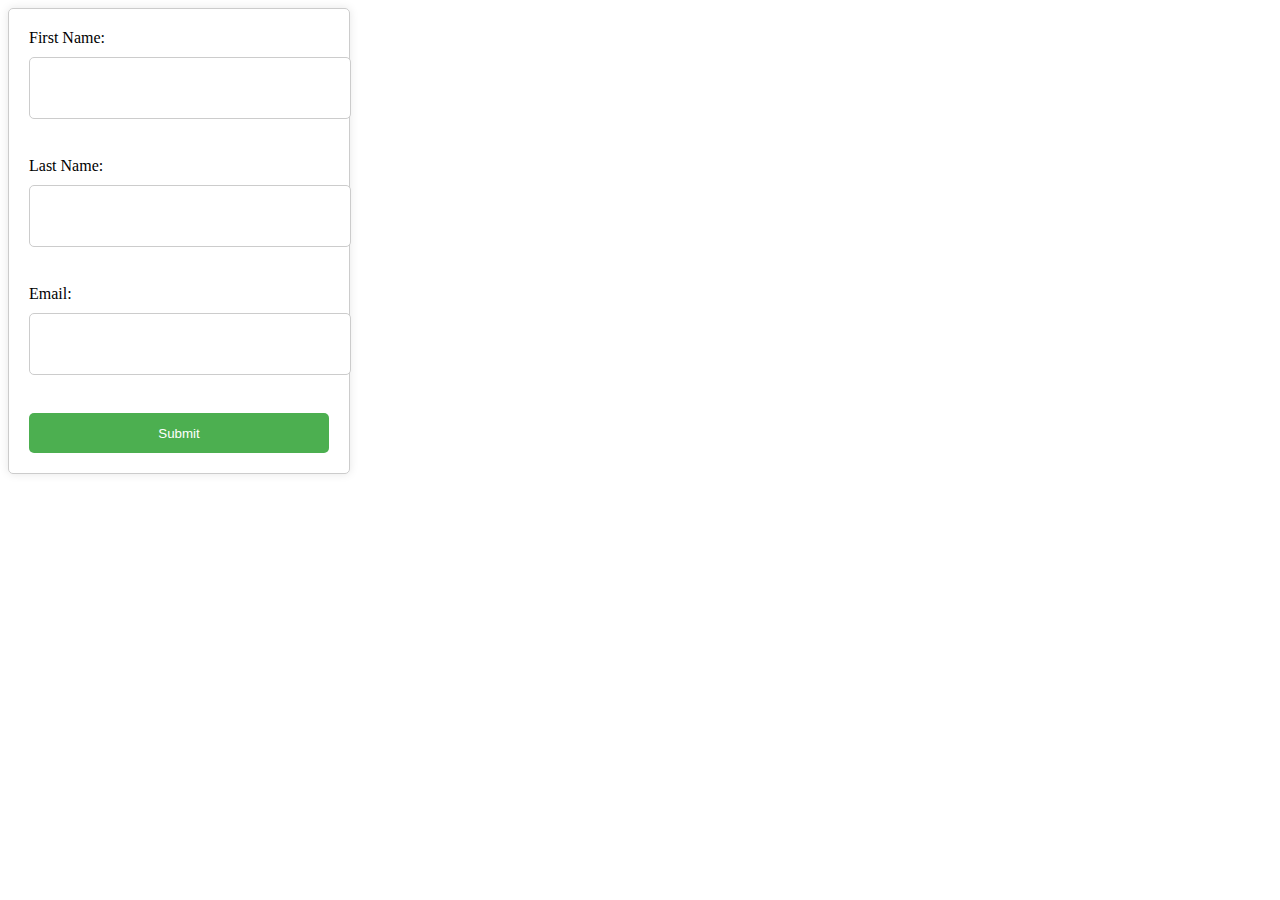
<file: Untitled-1.html>
<!DOCTYPE html>
<html lang="en">
<head>
    <meta charset="UTF-8">
    <meta name="viewport" content="width=device-width, initial-scale=1.0">
    <title>Document</title>
</head>
<body>
    <form id="myForm">
        <style>
          /* Style the form */
          #myForm {
            width: 300px;
            padding: 20px;
            border: 1px solid #ccc;
            border-radius: 5px;
            box-shadow: 0 0 10px rgba(0, 0, 0, 0.1);
          }
      
          /* Style the labels */
          label {
            display: block;
            margin-bottom: 10px;
          }
      
          /* Style the input fields */
          input[type="text"], input[type="email"] {
            width: 100%;
            height: 40px;
            margin-bottom: 20px;
            padding: 10px;
            border: 1px solid #ccc;
            border-radius: 5px;
          }
      
          /* Style the submit button */
          input[type="submit"] {
            width: 100%;
            height: 40px;
            background-color: #4CAF50;
            color: #fff;
            padding: 10px;
            border: none;
            border-radius: 5px;
            cursor: pointer;
          }
      
          /* Change the background color of the submit button on hover */
          input[type="submit"]:hover {
            background-color: #3e8e41;
          }
        </style>
        <label for="firstName">First Name:</label>
        <input type="text" id="firstName" name="firstName"><br><br>
        <label for="lastName">Last Name:</label>
        <input type="text" id="lastName" name="lastName"><br><br>
        <label for="email">Email:</label>
        <input type="email" id="email" name="email"><br><br>
        <input type="submit" value="Submit">
      </form>
</body>
</html>
</file>
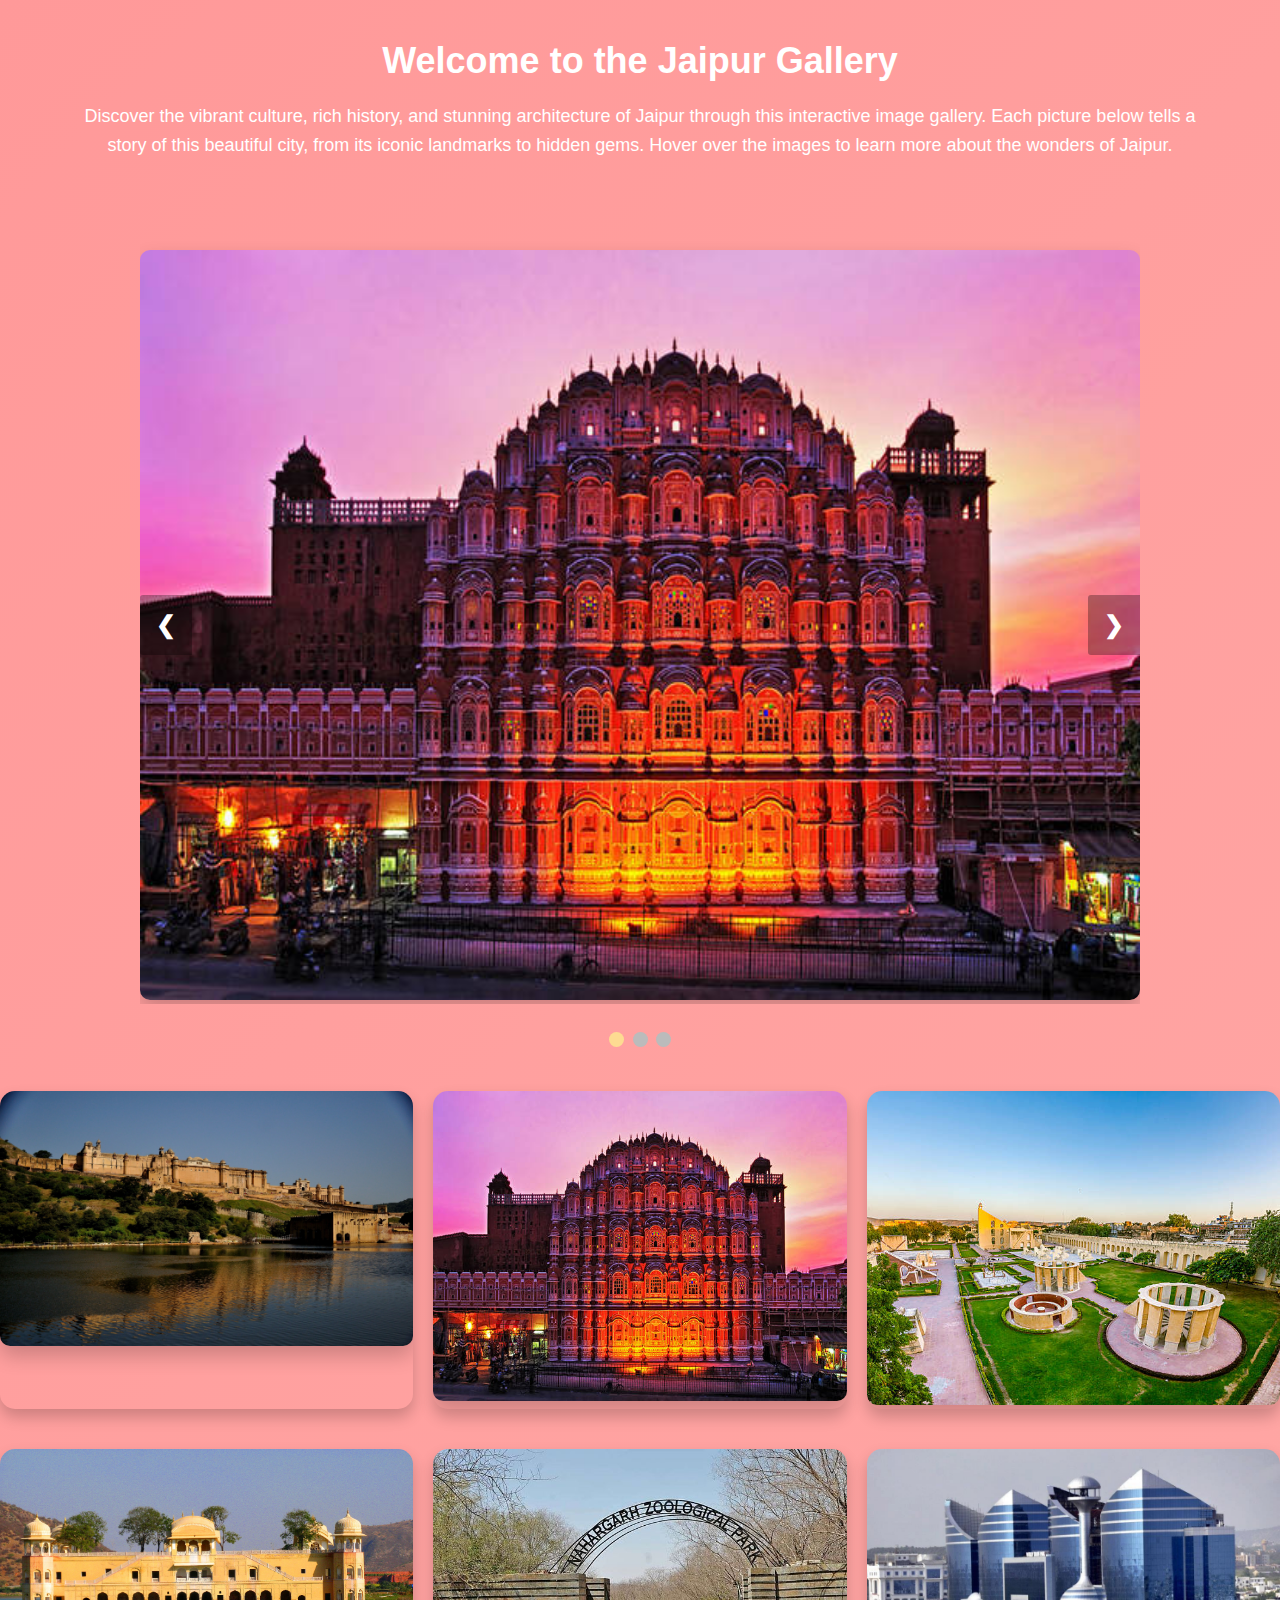
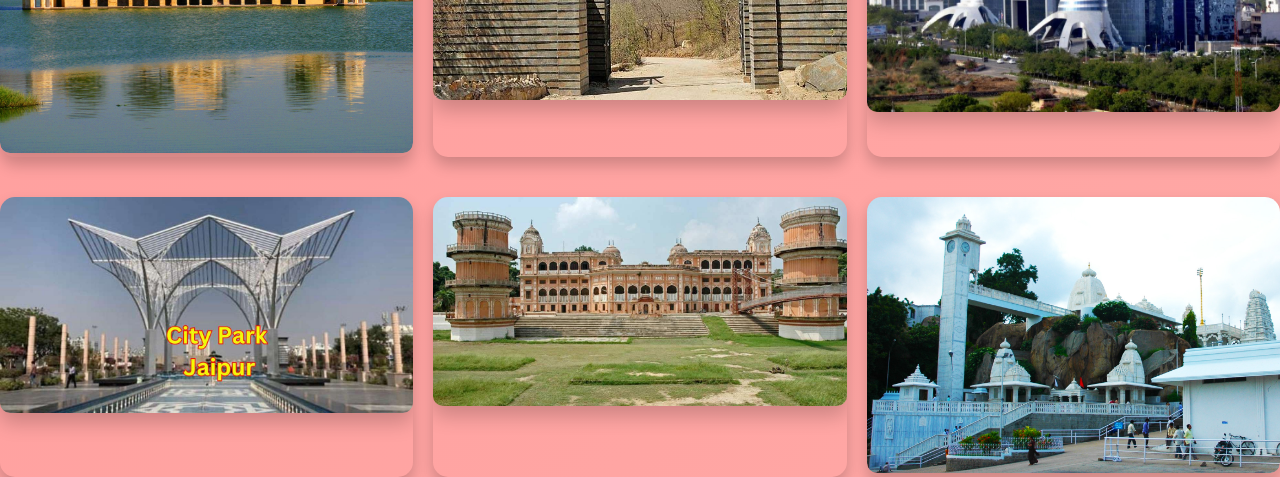
<file: Bootstrap file/jai.html>
<!DOCTYPE html>
<html lang="en">
<head>
  <meta charset="UTF-8">
  <meta name="viewport" content="width=device-width, initial-scale=1.0">
  <title>Image Slider with Full-Screen Row and Text</title>
  <style>
  * {
  box-sizing: border-box;
  margin: 0;
  padding: 0;
}

body {
  font-family: Arial, sans-serif;
  background: linear-gradient(135deg, #ff9999, #ffb7b2, #fddb92);
  background-size: 400% 400%;
  animation: gradientAnimation 15s ease infinite;
}

@keyframes gradientAnimation {
  0% { background-position: 0% 50%; }
  50% { background-position: 100% 50%; }
  100% { background-position: 0% 50%; }
}

.container {
  max-width: 1200px;
  margin: auto;
  padding: 40px;
  color: #fff;
}

h1 {
  text-align: center;
  font-size: 36px;
  margin-bottom: 20px;
}

p {
  text-align: center;
  font-size: 18px;
  margin-bottom: 30px;
  line-height: 1.6;
}

/* Image Slider Styles */

.slider {
  position: relative;
  max-width: 1000px;
  margin: auto;
  padding-top: 20px;
  overflow: hidden;
}

.slides {
  display: none;
  width: 100%;
  animation: fade 0.8s ease-in-out;
}

@keyframes fade {
  from { opacity: 0; }
  to { opacity: 1; }
}

img {
  width: 100%;
  height: auto;
  border-radius: 10px;
  box-shadow: 0 10px 20px rgba(0, 0, 0, 0.2);
}

.prev, .next {
  cursor: pointer;
  position: absolute;
  top: 50%;
  width: auto;
  padding: 16px;
  margin-top: -22px;
  color: white;
  font-weight: bold;
  font-size: 24px;
  transition: 0.6s ease;
  border-radius: 0 3px 3px 0;
  user-select: none;
  background-color: rgba(0, 0, 0, 0.3);
}

.next {
  right: 0;
  border-radius: 3px 0 0 3px;
}

.prev {
  left: 0;
  border-radius: 3px 0 0 3px;
}

.prev:hover, .next:hover {
  background-color: rgba(0, 0, 0, 0.5);
}

.dots {
  text-align: center;
  margin-top: 10px;
}

.dot {
  cursor: pointer;
  height: 15px;
  width: 15px;
  margin: 0 2px;
  background-color: #bbb;
  border-radius: 50%;
  display: inline-block;
  transition: background-color 0.6s ease;
}

.active, .dot:hover {
  background-color: #fddb92;
}

/* Updated Image Row for Tiles */
.image-row {
  display: flex;
  justify-content: space-between;
  gap: 20px; /* Spacing between tiles */
  margin-top: 40px;
}

.image-container {
  position: relative;
  flex: 1;
  overflow: hidden;
  border-radius: 15px;
  box-shadow: 0 8px 15px rgba(0, 0, 0, 0.2);
}

.image-container img {
  width: 100%;
  height: auto;
  transition: transform 0.5s ease;
}

.image-container:hover img {
  transform: scale(1.1); /* Zoom effect on hover */
}

.overlay {
  position: absolute;
  bottom: 0;
  background: rgba(0, 0, 0, 0.7);
  color: white;
  width: 100%;
  text-align: center;
  padding: 15px;
  opacity: 0;
  transition: opacity 0.5s ease;
  font-size: 16px;
}

.image-container:hover .overlay {
  opacity: 1;
}


  </style>
</head>
<body>

<!-- Text section with heading and description -->
<div class="container">
  <h1>Welcome to the Jaipur Gallery</h1>
  <p>
    Discover the vibrant culture, rich history, and stunning architecture of Jaipur through this interactive image gallery. 
    Each picture below tells a story of this beautiful city, from its iconic landmarks to hidden gems. Hover over the images 
    to learn more about the wonders of Jaipur.
  </p>
</div>

<!-- Image slider -->
<div class="slider">
  <!-- Full-width images with number and caption -->
  <div class="slides fade">
    <img src="hawamahel_1.jpg" alt="Slide 1">
  </div>

  <div class="slides fade">
    <img src="amber_1.jpg" alt="Slide 2">
  </div>

  <div class="slides fade">
    <img src="jalmahek_1.jpg" alt="Slide 3">
  </div>

  <!-- Next and previous buttons -->
  <a class="prev" onclick="plusSlides(-1)">&#10094;</a>
  <a class="next" onclick="plusSlides(1)">&#10095;</a>
</div>

<br>

<!-- The dots/circles -->
<div class="dots">
  <span class="dot" onclick="currentSlide(1)"></span>
  <span class="dot" onclick="currentSlide(2)"></span>
  <span class="dot" onclick="currentSlide(3)"></span>
</div>

<!-- Row of full-screen images with hover text -->
<div class="image-row">
  <div class="image-container">
    <img src="amber_1.jpg" alt="Image 1" >
    <div class="overlay">Amber Fort: A stunning blend of Hindu and Mughal architecture.</div>
  </div>
  <div class="image-container">
    <img src="hawamahel_1.jpg" alt="Image 2">
    <div class="overlay">Hawa Mahal: The Palace of Winds with intricate lattice windows.</div>
  </div>
  <div class="image-container">
    <img src="jantarmantar_1.jpg" alt="Image 3">
    <div class="overlay">Jantar Mantar: An astronomical wonder of medieval India.</div>
  </div>
</div>
<div class="image-row">
  <div class="image-container">
    <img src="jalmahek_1.jpg" alt="Image 1">
    <div class="overlay">The Jal Mahal Palace is an architectural showcase of the Rajput style of architecture on a grand scale.
      .</div>
  </div>
  <div class="image-container">
    <img src="biological.jpg" alt="Image 2">
    <div class="overlay">The Nahargarh Zoological Park is also worth a visit and houses animals such as Asiatic lions, Bengal tigers, panthers, hyenas, wolves, deer, crocodiles, sloth bear, Himalayan black bear, wild boar, etc.</div>
  </div>
  <div class="image-container">
    <img src="wtp.jpg" alt="Image 3">
    <div class="overlay">It is a one-stop destination for shopping, entertainment, and dining and is one of the most popular malls in Jaipur.</div>
  </div>
</div>
<div class="image-row">
  <div class="image-container">
    <img src="citypark.jpg" alt="Image 1">
    <div class="overlay">The pink city of Jaipur has no shortage of parks. Central Park, the second-largest park in Jaipur, is followed by Jawahar Circle Park (Central Park).</div>
  </div>
  <div class="image-container">
    <img src="shees.jpg" alt="Image 2">
    <div class="overlay">the country house of Mughal emperor Aurangzeb and the site of his coronation in 1658. z</div>
  </div>
  <div class="image-container">
    <img src="birla-mandir-hyderabad.jpg" alt="Image 3">
    <div class="overlay"> The Lakshmi-Narayan Temple, or the Birla Temple, as it is more popularly known as, is located at the base of Moti Dungari.</div>
  </div>
</div>

<script>
  let slideIndex = 1;
  showSlides(slideIndex);

  // Next/previous controls
  function plusSlides(n) {
    showSlides(slideIndex += n);
  }

  // Thumbnail image controls
  function currentSlide(n) {
    showSlides(slideIndex = n);
  }

  function showSlides(n) {
    let i;
    let slides = document.getElementsByClassName("slides");
    let dots = document.getElementsByClassName("dot");
    if (n > slides.length) {slideIndex = 1}
    if (n < 1) {slideIndex = slides.length}
    for (i = 0; i < slides.length; i++) {
      slides[i].style.display = "none";
    }
    for (i = 0; i < dots.length; i++) {
      dots[i].className = dots[i].className.replace(" active", "");
    }
    slides[slideIndex-1].style.display = "block";
    dots[slideIndex-1].className += " active";
  }

  // Auto-slide functionality
  setInterval(function() {
    plusSlides(1); // Change the image every 3 seconds
  }, 3000);
</script>

</body>
</html>
</file>
<file: css/style.css>
/********** Template CSS **********/
:root {
    --primary: #86B817;
    --secondary: #FE8800;
    --light: #F5F5F5;
    --dark: #14141F;
}

.fw-medium {
    font-weight: 600 !important;
}

.fw-semi-bold {
    font-weight: 700 !important;
}

.back-to-top {
    position: fixed;
    display: none;
    right: 45px;
    bottom: 45px;
    z-index: 99;
}


/*** Spinner ***/
#spinner {
    opacity: 0;
    visibility: hidden;
    transition: opacity .5s ease-out, visibility 0s linear .5s;
    z-index: 99999;
}

#spinner.show {
    transition: opacity .5s ease-out, visibility 0s linear 0s;
    visibility: visible;
    opacity: 1;
}


/*** Button ***/
.btn {
    font-family: 'Nunito', sans-serif;
    font-weight: 600;
    transition: .5s;
}

.btn.btn-primary,
.btn.btn-secondary {
    color: #FFFFFF;
}

.btn-square {
    width: 38px;
    height: 38px;
}

.btn-sm-square {
    width: 32px;
    height: 32px;
}

.btn-lg-square {
    width: 48px;
    height: 48px;
}

.btn-square,
.btn-sm-square,
.btn-lg-square {
    padding: 0;
    display: flex;
    align-items: center;
    justify-content: center;
    font-weight: normal;
    border-radius: 0px;
}


/*** Navbar ***/
.navbar-light .navbar-nav .nav-link {
    font-family: 'Nunito', sans-serif;
    position: relative;
    margin-right: 25px;
    padding: 35px 0;
    color: #FFFFFF !important;
    font-size: 18px;
    font-weight: 600;
    outline: none;
    transition: .5s;
}

.sticky-top.navbar-light .navbar-nav .nav-link {
    padding: 20px 0;
    color: var(--dark) !important;
}

.navbar-light .navbar-nav .nav-link:hover,
.navbar-light .navbar-nav .nav-link.active {
    color: var(--primary) !important;
}

.navbar-light .navbar-brand img {
    max-height: 60px;
    transition: .5s;
}

.sticky-top.navbar-light .navbar-brand img {
    max-height: 45px;
}

@media (max-width: 991.98px) {
    .sticky-top.navbar-light {
        position: relative;
        background: #FFFFFF;
    }

    .navbar-light .navbar-collapse {
        margin-top: 15px;
        border-top: 1px solid #DDDDDD;
    }

    .navbar-light .navbar-nav .nav-link,
    .sticky-top.navbar-light .navbar-nav .nav-link {
        padding: 10px 0;
        margin-left: 0;
        color: var(--dark) !important;
    }

    .navbar-light .navbar-brand img {
        max-height: 45px;
    }
}

@media (min-width: 992px) {
    .navbar-light {
        position: absolute;
        width: 100%;
        top: 0;
        left: 0;
        border-bottom: 1px solid rgba(256, 256, 256, .1);
        z-index: 999;
    }
    
    .sticky-top.navbar-light {
        position: fixed;
        background: #FFFFFF;
    }

    .navbar-light .navbar-nav .nav-link::before {
        position: absolute;
        content: "";
        width: 0;
        height: 2px;
        bottom: -1px;
        left: 50%;
        background: var(--primary);
        transition: .5s;
    }

    .navbar-light .navbar-nav .nav-link:hover::before,
    .navbar-light .navbar-nav .nav-link.active::before {
        width: calc(100% - 2px);
        left: 1px;
    }

    .navbar-light .navbar-nav .nav-link.nav-contact::before {
        display: none;
    }
}


/*** Hero Header ***/
.hero-header {
    background: linear-gradient(rgba(20, 20, 31, .7), rgba(20, 20, 31, .7)), url(../img/bg-hero.jpg);
    background-position: center center;
    background-repeat: no-repeat;
    background-size: cover;
}

.breadcrumb-item + .breadcrumb-item::before {
    color: rgba(255, 255, 255, .5);
}


/*** Section Title ***/
.section-title {
    position: relative;
    display: inline-block;
    text-transform: uppercase;
}

.section-title::before {
    position: absolute;
    content: "";
    width: calc(100% + 80px);
    height: 2px;
    top: 4px;
    left: -40px;
    background: var(--primary);
    z-index: -1;
}

.section-title::after {
    position: absolute;
    content: "";
    width: calc(100% + 120px);
    height: 2px;
    bottom: 5px;
    left: -60px;
    background: var(--primary);
    z-index: -1;
}

.section-title.text-start::before {
    width: calc(100% + 40px);
    left: 0;
}

.section-title.text-start::after {
    width: calc(100% + 60px);
    left: 0;
}


/*** Service ***/
.service-item {
    box-shadow: 0 0 45px rgba(0, 0, 0, .08);
    transition: .5s;
}

.service-item:hover {
    background: var(--primary);
}

.service-item * {
    transition: .5s;
}

.service-item:hover * {
    color: var(--light) !important;
}


/*** Destination ***/
.destination img {
    transition: .5s;
}

.destination a:hover img {
    transform: scale(1.1);
}


/*** Package ***/
.package-item {
    box-shadow: 0 0 45px rgba(0, 0, 0, .08);
}

.package-item img {
    transition: .5s;
}

.package-item:hover img {
    transform: scale(1.1);
}


/*** Booking ***/
.booking {
    background: linear-gradient(rgba(15, 23, 43, .7), rgba(15, 23, 43, .7)), url(../img/booking.jpg);
    background-position: center center;
    background-repeat: no-repeat;
    background-size: cover;
}


/*** Team ***/
.team-item {
    box-shadow: 0 0 45px rgba(0, 0, 0, .08);
}

.team-item img {
    transition: .5s;
}

.team-item:hover img {
    transform: scale(1.1);
}

.team-item .btn {
    background: #FFFFFF;
    color: var(--primary);
    border-radius: 20px;
    border-bottom: 1px solid var(--primary);
}

.team-item .btn:hover {
    background: var(--primary);
    color: #FFFFFF;
}


/*** Testimonial ***/
.testimonial-carousel::before {
    position: absolute;
    content: "";
    top: 0;
    left: 0;
    height: 100%;
    width: 0;
    background: linear-gradient(to right, rgba(255, 255, 255, 1) 0%, rgba(255, 255, 255, 0) 100%);
    z-index: 1;
}

.testimonial-carousel::after {
    position: absolute;
    content: "";
    top: 0;
    right: 0;
    height: 100%;
    width: 0;
    background: linear-gradient(to left, rgba(255, 255, 255, 1) 0%, rgba(255, 255, 255, 0) 100%);
    z-index: 1;
}

@media (min-width: 768px) {
    .testimonial-carousel::before,
    .testimonial-carousel::after {
        width: 200px;
    }
}

@media (min-width: 992px) {
    .testimonial-carousel::before,
    .testimonial-carousel::after {
        width: 300px;
    }
}

.testimonial-carousel .owl-item .testimonial-item,
.testimonial-carousel .owl-item.center .testimonial-item * {
    transition: .5s;
}

.testimonial-carousel .owl-item.center .testimonial-item {
    background: var(--primary) !important;
    border-color: var(--primary) !important;
}

.testimonial-carousel .owl-item.center .testimonial-item * {
    color: #FFFFFF !important;
}

.testimonial-carousel .owl-dots {
    margin-top: 24px;
    display: flex;
    align-items: flex-end;
    justify-content: center;
}

.testimonial-carousel .owl-dot {
    position: relative;
    display: inline-block;
    margin: 0 5px;
    width: 15px;
    height: 15px;
    border: 1px solid #CCCCCC;
    border-radius: 15px;
    transition: .5s;
}

.testimonial-carousel .owl-dot.active {
    background: var(--primary);
    border-color: var(--primary);
}


/*** Footer ***/
.footer .btn.btn-social {
    margin-right: 5px;
    width: 35px;
    height: 35px;
    display: flex;
    align-items: center;
    justify-content: center;
    color: var(--light);
    font-weight: normal;
    border: 1px solid #FFFFFF;
    border-radius: 35px;
    transition: .3s;
}

.footer .btn.btn-social:hover {
    color: var(--primary);
}

.footer .btn.btn-link {
    display: block;
    margin-bottom: 5px;
    padding: 0;
    text-align: left;
    color: #FFFFFF;
    font-size: 15px;
    font-weight: normal;
    text-transform: capitalize;
    transition: .3s;
}

.footer .btn.btn-link::before {
    position: relative;
    content: "\f105";
    font-family: "Font Awesome 5 Free";
    font-weight: 900;
    margin-right: 10px;
}

.footer .btn.btn-link:hover {
    letter-spacing: 1px;
    box-shadow: none;
}

.footer .copyright {
    padding: 25px 0;
    font-size: 15px;
    border-top: 1px solid rgba(256, 256, 256, .1);
}

.footer .copyright a {
    color: var(--light);
}

.footer .footer-menu a {
    margin-right: 15px;
    padding-right: 15px;
    border-right: 1px solid rgba(255, 255, 255, .1);
}

.footer .footer-menu a:last-child {
    margin-right: 0;
    padding-right: 0;
    border-right: none;
}
</file>
<file: travel-agency-html-template/css/style.css>
/********** Template CSS **********/
:root {
    --primary: #86B817;
    --secondary: #FE8800;
    --light: #F5F5F5;
    --dark: #14141F;
}

.fw-medium {
    font-weight: 600 !important;
}

.fw-semi-bold {
    font-weight: 700 !important;
}

.back-to-top {
    position: fixed;
    display: none;
    right: 45px;
    bottom: 45px;
    z-index: 99;
}


/*** Spinner ***/
#spinner {
    opacity: 0;
    visibility: hidden;
    transition: opacity .5s ease-out, visibility 0s linear .5s;
    z-index: 99999;
}

#spinner.show {
    transition: opacity .5s ease-out, visibility 0s linear 0s;
    visibility: visible;
    opacity: 1;
}


/*** Button ***/
.btn {
    font-family: 'Nunito', sans-serif;
    font-weight: 600;
    transition: .5s;
}

.btn.btn-primary,
.btn.btn-secondary {
    color: #FFFFFF;
}

.btn-square {
    width: 38px;
    height: 38px;
}

.btn-sm-square {
    width: 32px;
    height: 32px;
}

.btn-lg-square {
    width: 48px;
    height: 48px;
}

.btn-square,
.btn-sm-square,
.btn-lg-square {
    padding: 0;
    display: flex;
    align-items: center;
    justify-content: center;
    font-weight: normal;
    border-radius: 0px;
}


/*** Navbar ***/
.navbar-light .navbar-nav .nav-link {
    font-family: 'Nunito', sans-serif;
    position: relative;
    margin-right: 25px;
    padding: 35px 0;
    color: #FFFFFF !important;
    font-size: 18px;
    font-weight: 600;
    outline: none;
    transition: .5s;
}

.sticky-top.navbar-light .navbar-nav .nav-link {
    padding: 20px 0;
    color: var(--dark) !important;
}

.navbar-light .navbar-nav .nav-link:hover,
.navbar-light .navbar-nav .nav-link.active {
    color: var(--primary) !important;
}

.navbar-light .navbar-brand img {
    max-height: 60px;
    transition: .5s;
}

.sticky-top.navbar-light .navbar-brand img {
    max-height: 45px;
}

@media (max-width: 991.98px) {
    .sticky-top.navbar-light {
        position: relative;
        background: #FFFFFF;
    }

    .navbar-light .navbar-collapse {
        margin-top: 15px;
        border-top: 1px solid #DDDDDD;
    }

    .navbar-light .navbar-nav .nav-link,
    .sticky-top.navbar-light .navbar-nav .nav-link {
        padding: 10px 0;
        margin-left: 0;
        color: var(--dark) !important;
    }

    .navbar-light .navbar-brand img {
        max-height: 45px;
    }
}

@media (min-width: 992px) {
    .navbar-light {
        position: absolute;
        width: 100%;
        top: 0;
        left: 0;
        border-bottom: 1px solid rgba(256, 256, 256, .1);
        z-index: 999;
    }
    
    .sticky-top.navbar-light {
        position: fixed;
        background: #FFFFFF;
    }

    .navbar-light .navbar-nav .nav-link::before {
        position: absolute;
        content: "";
        width: 0;
        height: 2px;
        bottom: -1px;
        left: 50%;
        background: var(--primary);
        transition: .5s;
    }

    .navbar-light .navbar-nav .nav-link:hover::before,
    .navbar-light .navbar-nav .nav-link.active::before {
        width: calc(100% - 2px);
        left: 1px;
    }

    .navbar-light .navbar-nav .nav-link.nav-contact::before {
        display: none;
    }
}


/*** Hero Header ***/
.hero-header {
    background: linear-gradient(rgba(20, 20, 31, .7), rgba(20, 20, 31, .7)), url(../img/bg-hero.jpg);
    background-position: center center;
    background-repeat: no-repeat;
    background-size: cover;
}

.breadcrumb-item + .breadcrumb-item::before {
    color: rgba(255, 255, 255, .5);
}


/*** Section Title ***/
.section-title {
    position: relative;
    display: inline-block;
    text-transform: uppercase;
}

.section-title::before {
    position: absolute;
    content: "";
    width: calc(100% + 80px);
    height: 2px;
    top: 4px;
    left: -40px;
    background: var(--primary);
    z-index: -1;
}

.section-title::after {
    position: absolute;
    content: "";
    width: calc(100% + 120px);
    height: 2px;
    bottom: 5px;
    left: -60px;
    background: var(--primary);
    z-index: -1;
}

.section-title.text-start::before {
    width: calc(100% + 40px);
    left: 0;
}

.section-title.text-start::after {
    width: calc(100% + 60px);
    left: 0;
}


/*** Service ***/
.service-item {
    box-shadow: 0 0 45px rgba(0, 0, 0, .08);
    transition: .5s;
}

.service-item:hover {
    background: var(--primary);
}

.service-item * {
    transition: .5s;
}

.service-item:hover * {
    color: var(--light) !important;
}


/*** Destination ***/
.destination img {
    transition: .5s;
}

.destination a:hover img {
    transform: scale(1.1);
}


/*** Package ***/
.package-item {
    box-shadow: 0 0 45px rgba(0, 0, 0, .08);
}

.package-item img {
    transition: .5s;
}

.package-item:hover img {
    transform: scale(1.1);
}


/*** Booking ***/
.booking {
    background: linear-gradient(rgba(15, 23, 43, .7), rgba(15, 23, 43, .7)), url(../img/booking.jpg);
    background-position: center center;
    background-repeat: no-repeat;
    background-size: cover;
}


/*** Team ***/
.team-item {
    box-shadow: 0 0 45px rgba(0, 0, 0, .08);
}

.team-item img {
    transition: .5s;
}

.team-item:hover img {
    transform: scale(1.1);
}

.team-item .btn {
    background: #FFFFFF;
    color: var(--primary);
    border-radius: 20px;
    border-bottom: 1px solid var(--primary);
}

.team-item .btn:hover {
    background: var(--primary);
    color: #FFFFFF;
}


/*** Testimonial ***/
.testimonial-carousel::before {
    position: absolute;
    content: "";
    top: 0;
    left: 0;
    height: 100%;
    width: 0;
    background: linear-gradient(to right, rgba(255, 255, 255, 1) 0%, rgba(255, 255, 255, 0) 100%);
    z-index: 1;
}

.testimonial-carousel::after {
    position: absolute;
    content: "";
    top: 0;
    right: 0;
    height: 100%;
    width: 0;
    background: linear-gradient(to left, rgba(255, 255, 255, 1) 0%, rgba(255, 255, 255, 0) 100%);
    z-index: 1;
}

@media (min-width: 768px) {
    .testimonial-carousel::before,
    .testimonial-carousel::after {
        width: 200px;
    }
}

@media (min-width: 992px) {
    .testimonial-carousel::before,
    .testimonial-carousel::after {
        width: 300px;
    }
}

.testimonial-carousel .owl-item .testimonial-item,
.testimonial-carousel .owl-item.center .testimonial-item * {
    transition: .5s;
}

.testimonial-carousel .owl-item.center .testimonial-item {
    background: var(--primary) !important;
    border-color: var(--primary) !important;
}

.testimonial-carousel .owl-item.center .testimonial-item * {
    color: #FFFFFF !important;
}

.testimonial-carousel .owl-dots {
    margin-top: 24px;
    display: flex;
    align-items: flex-end;
    justify-content: center;
}

.testimonial-carousel .owl-dot {
    position: relative;
    display: inline-block;
    margin: 0 5px;
    width: 15px;
    height: 15px;
    border: 1px solid #CCCCCC;
    border-radius: 15px;
    transition: .5s;
}

.testimonial-carousel .owl-dot.active {
    background: var(--primary);
    border-color: var(--primary);
}


/*** Footer ***/
.footer .btn.btn-social {
    margin-right: 5px;
    width: 35px;
    height: 35px;
    display: flex;
    align-items: center;
    justify-content: center;
    color: var(--light);
    font-weight: normal;
    border: 1px solid #FFFFFF;
    border-radius: 35px;
    transition: .3s;
}

.footer .btn.btn-social:hover {
    color: var(--primary);
}

.footer .btn.btn-link {
    display: block;
    margin-bottom: 5px;
    padding: 0;
    text-align: left;
    color: #FFFFFF;
    font-size: 15px;
    font-weight: normal;
    text-transform: capitalize;
    transition: .3s;
}

.footer .btn.btn-link::before {
    position: relative;
    content: "\f105";
    font-family: "Font Awesome 5 Free";
    font-weight: 900;
    margin-right: 10px;
}

.footer .btn.btn-link:hover {
    letter-spacing: 1px;
    box-shadow: none;
}

.footer .copyright {
    padding: 25px 0;
    font-size: 15px;
    border-top: 1px solid rgba(256, 256, 256, .1);
}

.footer .copyright a {
    color: var(--light);
}

.footer .footer-menu a {
    margin-right: 15px;
    padding-right: 15px;
    border-right: 1px solid rgba(255, 255, 255, .1);
}

.footer .footer-menu a:last-child {
    margin-right: 0;
    padding-right: 0;
    border-right: none;
}
</file>
